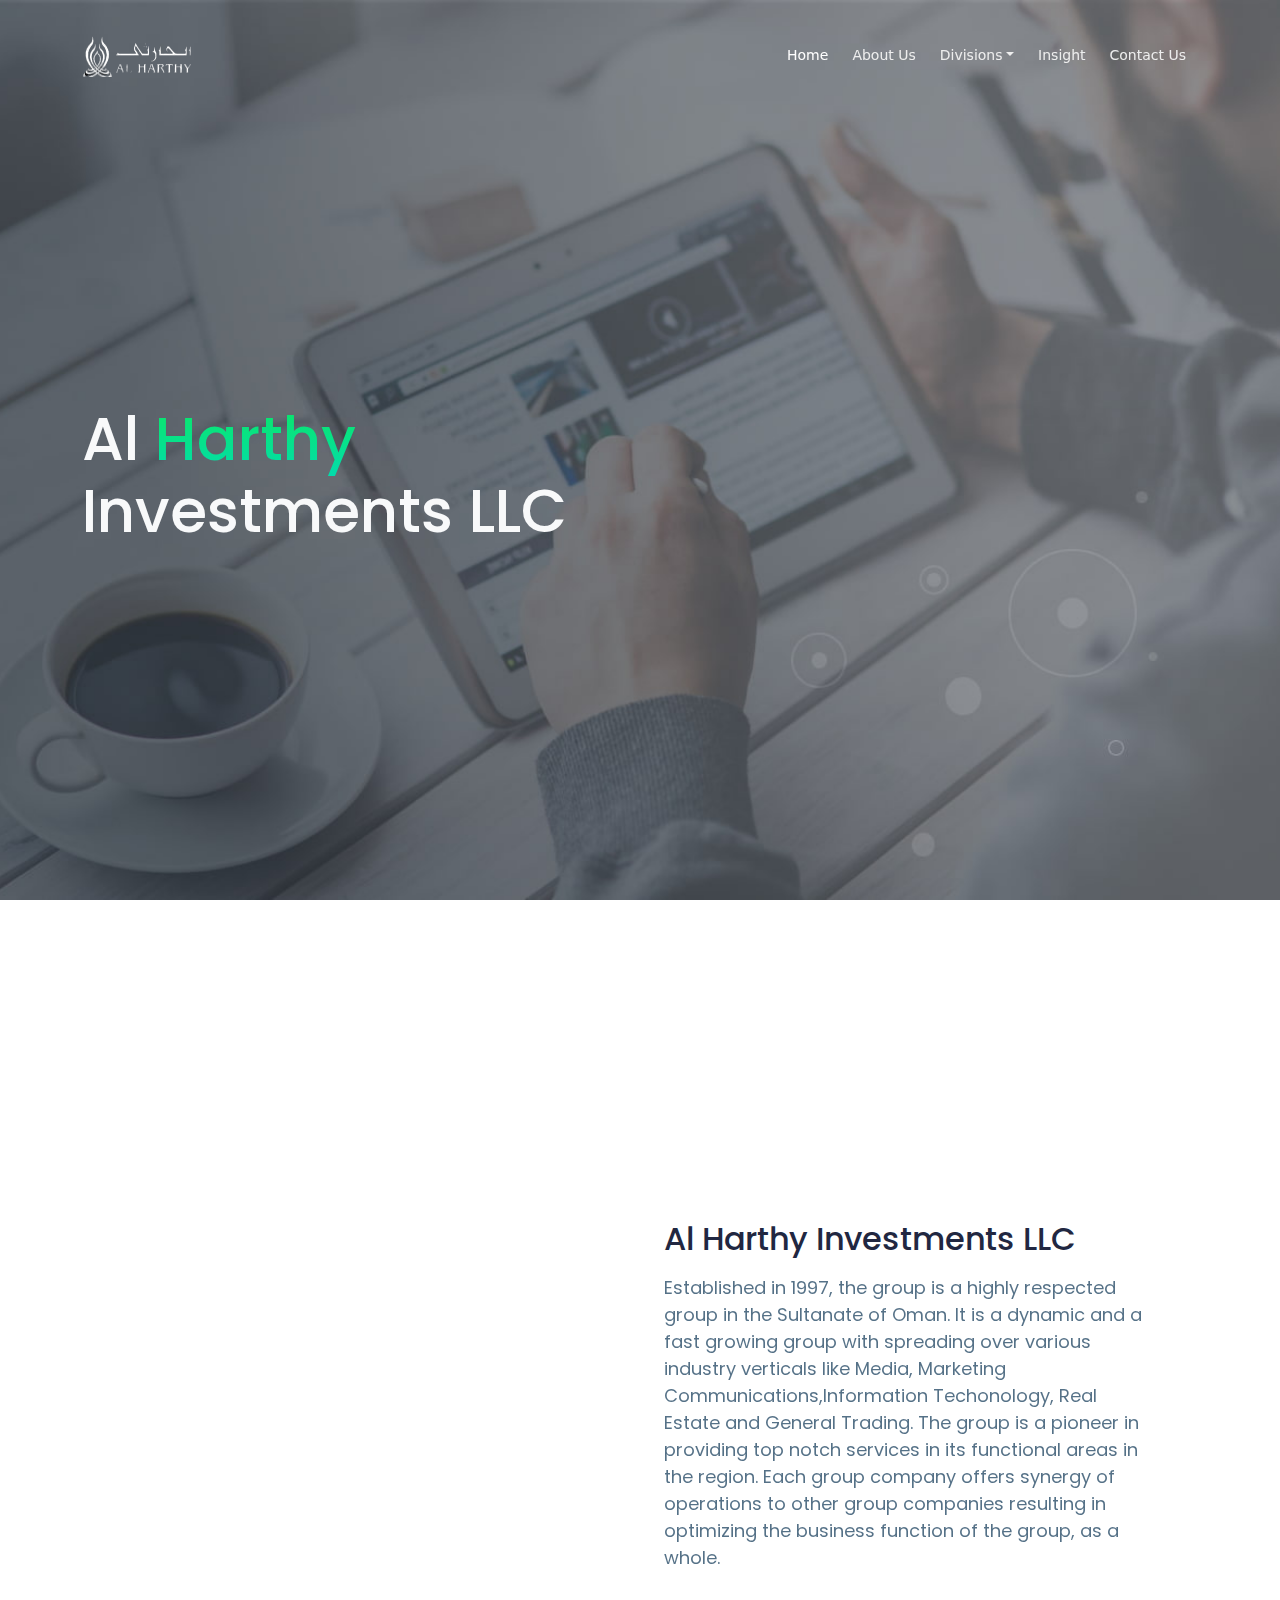
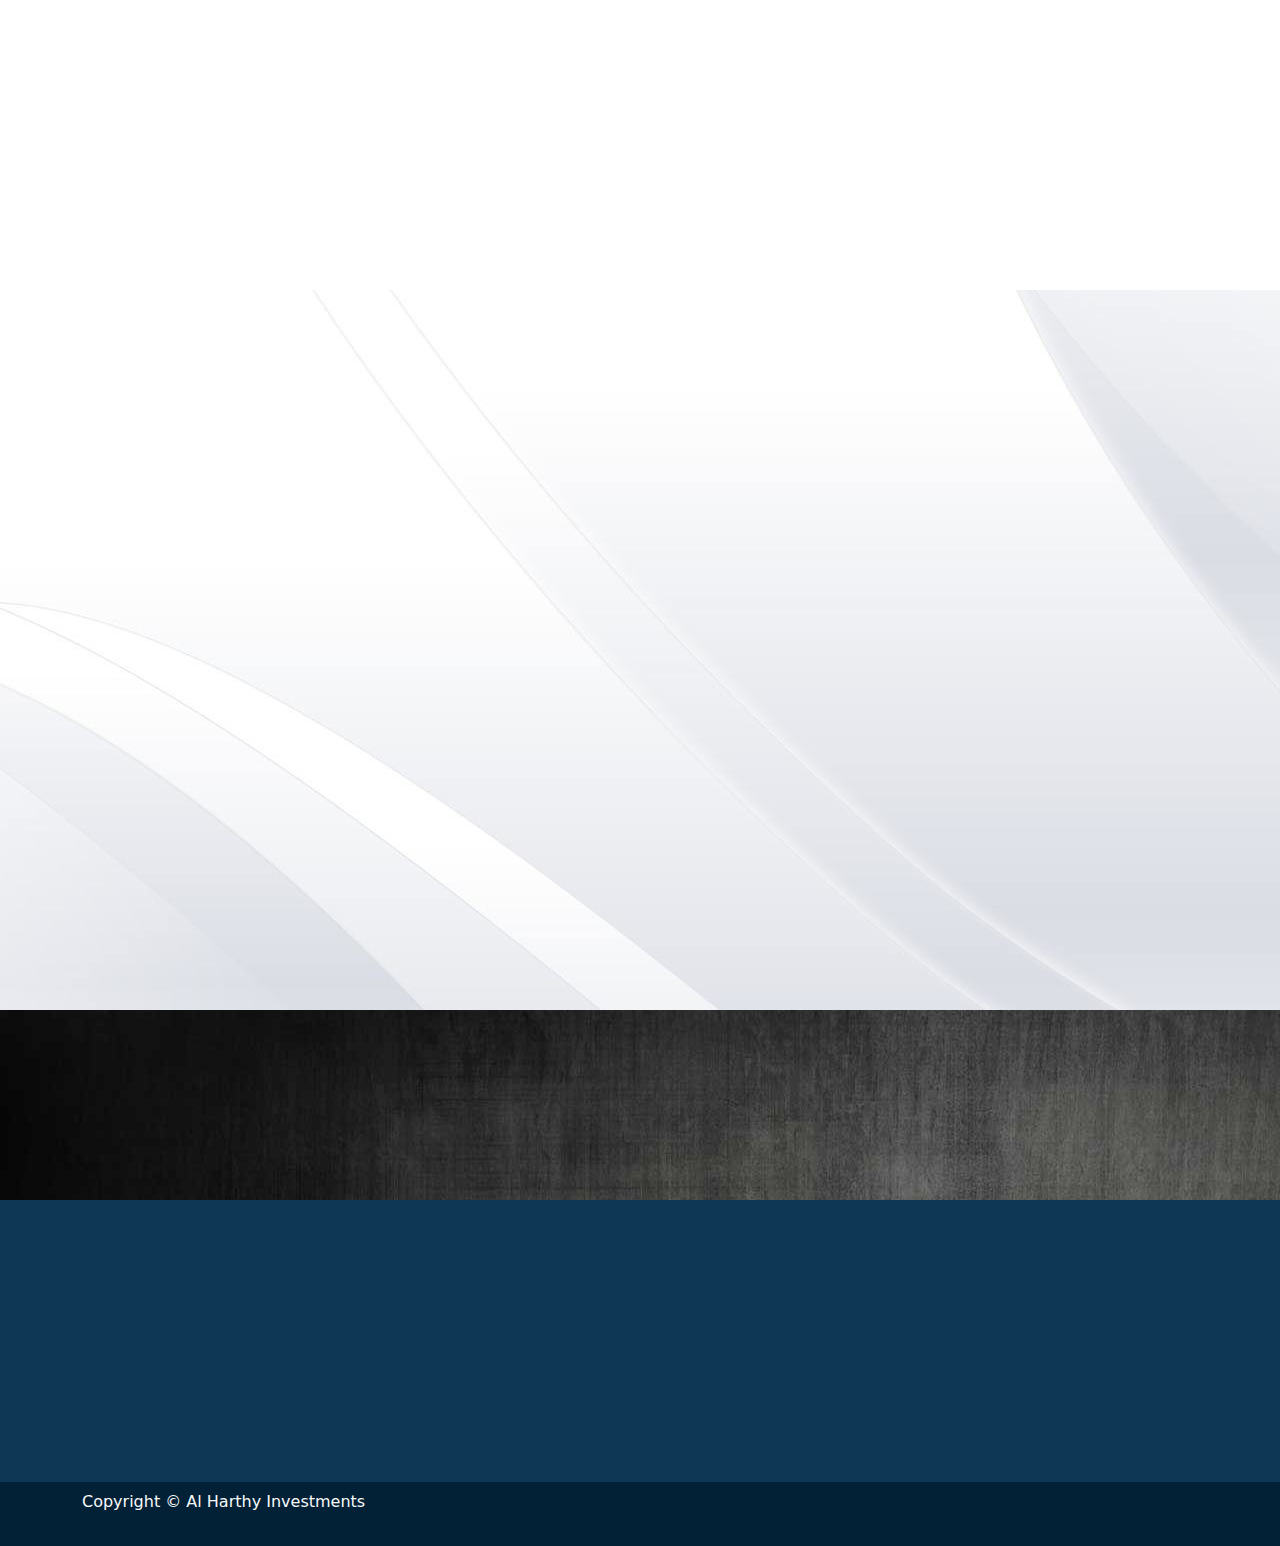
<file: index.html>
<!DOCTYPE html>
<html lang="en">
<head>
    <meta charset="UTF-8">
    <meta name="viewport" content="width=device-width, initial-scale=1, shrink-to-fit=no">

    <!-- SEO Meta Tags -->
    <meta name="description" content="Your description">
    <meta name="author" content="Your name">

    <!-- OG Meta Tags to improve the way the post looks when you share the page on Facebook, Twitter, LinkedIn -->
	<meta property="og:site_name" content="" /> <!-- website name -->
	<meta property="og:site" content="" /> <!-- website link -->
	<meta property="og:title" content=""/> <!-- title shown in the actual shared post -->
	<meta property="og:description" content="" /> <!-- description shown in the actual shared post -->
	<meta property="og:image" content="" /> <!-- image link, make sure it's jpg -->
	<meta property="og:url" content="" /> <!-- where do you want your post to link to -->
	<meta name="twitter:card" content="summary_large_image"> <!-- to have large image post format in Twitter -->

    <!-- Webpage Title -->
    <title>Al-Harthy Investments</title>

    <!-- Styles -->
    <link href="https://fonts.googleapis.com/css2?family=Poppins:wght@400;500;700&display=swap" rel="stylesheet">
    <link href="./css/bootstrap.min.css" rel="stylesheet">
    <link href="./css/fontawesome-all.min.css" rel="stylesheet">
    <link href="./css/aos.min.css" rel="stylesheet">
    <link href="./css/swiper.css" rel="stylesheet">
    <link href="./css/main.css" rel="stylesheet">

    <!-- Favicon -->
    <link rel="icon" href="./assets/images/favicon.png">
</head>
<body>
    
    <!-- Navigation -->
    <nav id="navbar" class="navbar navbar-expand-lg fixed-top navbar-dark" aria-label="Main navigation">
        <div class="container">

            <!-- Image Logo -->
            <!-- <a class="navbar-brand logo-image" href="index.html"><img src="images/logo.svg" alt="alternative"></a> -->

            <!-- Text Logo - Use this if you don't have a graphic logo -->
            <a class="navbar-brand logo-text" href="index.html"><img src="images/logo.png" width="110" height="45"></a>

            <button class="navbar-toggler p-0 border-0" type="button" id="navbarSideCollapse" aria-label="Toggle navigation">
                <span class="navbar-toggler-icon"></span>
            </button>

            <div class="navbar-collapse offcanvas-collapse" id="navbarsExampleDefault" >
                <ul class="navbar-nav ms-auto navbar-nav-scroll">
                    <li class="nav-item">
                        <a class="nav-link active" aria-current="page" href="index.html">Home</a>
                    </li>
                    <li class="nav-item">
                        <a class="nav-link" href="#about">About Us</a>
                    </li>
                     <li class="nav-item dropdown">
                        <a class="nav-link dropdown-toggle" id="dropdown01" data-bs-toggle="dropdown"
                         aria-expanded="false" href="#">Divisions</a>
                        
                        <ul class="dropdown-menu" aria-labelledby="dropdown01">
                            <li><a class="dropdown-item" href="https://www.mudun.om/">Real Estate Development</a></li>
                            <li><a class="dropdown-item" href="https://homes.mudun.om/">Real Estate Leasing</a></li>
                           <li><a class="dropdown-item" href="muduIt.html">Information Techonology</a></li>
                           <li><a class="dropdown-item" href="trading.html">Trading Services</a></li>
                          <!-- <li><div class="dropdown-divider"></div></li> -->
                            
                            <!-- <li><div class="dropdown-divider"></div></li>
                            <li><a class="dropdown-item" href="privacy.html">Privacy Policy</a></li> -->
                        </ul>
                    </li>
                    <li class="nav-item">
                        <a class="nav-link" href="#plans">Insight</a>
                    </li>
                   
                    <li class="nav-item">
                        <a class="nav-link" href="#contact">Contact Us</a>
                    </li>
                </ul>
                <!-- <span class="nav-item social-icons">
                    <span class="fa-stack">
                        <a href="#your-link">
                            <i class="fas fa-circle fa-stack-2x"></i>
                            <i class="fab fa-facebook-f fa-stack-1x"></i>
                        </a>
                    </span>
                    <span class="fa-stack">
                        <a href="#your-link">
                            <i class="fas fa-circle fa-stack-2x"></i>
                            <i class="fab fa-twitter fa-stack-1x"></i>
                        </a>
                    </span>
                </span> -->
            </div> <!-- end of navbar-collapse -->
        </div> <!-- end of container -->
    </nav> <!-- end of navbar -->
    <!-- end of navigation -->


    <!-- Home -->
    <section class="home py-5 d-flex align-items-center" id="header">
        <div class="container text-light py-5"  data-aos="fade-right"> 
            <h1 class="headline">Al  <span class="home_text">Harthy</span><br>Investments LLC</h1>
            <p class="para para-light py-3"></p>
            <div class="d-flex align-items-center">
                <!-- <p class="p-2"><i class="fas fa-laptop-house fa-lg"></i></p> -->
                <p></p>  
            </div>
            <!-- <div class="d-flex align-items-center">
                <p class="p-2"><i class="fas fa-wifi fa-lg"></i></p>
                <p></p>  
            </div> -->
            <!-- <div class="my-3">
                <a class="btn" href="#plans"></a>
            </div> -->
        </div> <!-- end of container -->
    </section> <!-- end of home -->


        <!-- About Us -->
        <section class="work d-flex align-items-center py-5" id="about" >
            <div class="container-fluid text-light">
                <div class="row">
                    <div class="col-lg-6 d-flex align-items-center" data-aos="fade-right">
                        <img class="img-fluid" src="images/banner-2.jpg" alt="work">        
                    </div>
                    <div class="col-lg-5 d-flex align-items-center px-4 py-3" data-aos="">
                        <div class="row">
                            <div class="text-center text-lg-start py-4 pt-lg-0">
                                <!-- <h3> About </h3> -->
                                <h2 class="py-2">Al Harthy Investments LLC</h2>
                                <p class="para-light">Established in 1997, the group is a highly respected group in the Sultanate of Oman. It is a dynamic and a fast growing group with spreading over various industry verticals like Media, Marketing Communications,Information Techonology, Real Estate and General Trading.
                                                        The group is a pioneer in providing top notch services in its functional areas in the region. Each group company offers synergy of operations to other group companies resulting in optimizing the business function of the group, as a whole.</p>
                            </div>
                            <div class="container" data-aos="fade-up">
                                <div class="row g-5">
                                    <div class="col-6 text-start" >
                                        <!-- <i class="fas fa-briefcase fa-2x text-start"></i> -->
                                        <p>Established In</p>
                                        <h2 class="purecounter" data-purecounter-start="0" data-purecounter-end="1997" data-purecounter-duration="3">1</h2>
                                       
                                    </div>
                                    
                                    
                                </div>
                            </div> <!-- end of container -->
                        </div> <!-- end of row -->
                    </div> <!-- end of col-lg-5 -->
                </div> <!-- end of row -->
            </div> <!-- end of container -->
        </section> <!-- end of work -->

   



        
    <!-- Contact -->
    <section class="contact d-flex align-items-center py-5" id="contact">
        <div class="container-fluid text-light">
            <div class="row">
                <div class="col-lg-6 d-flex justify-content-center justify-content-lg-end align-items-center px-lg-5" data-aos="fade-right">
                    <div style="width:90%">
                        <div class="text-center text-lg-start py-4 pt-lg-0">
                            <p>CONTACT</p>
                            <h2 class="py-2">Send your query</h2>
                            <!-- <p class="para-light">Lorem ipsum dolor sit amet consectetur, adipisicing elit. Dignissimos dicta mollitia totam explicabo obcaecati quia laudantium repudiandae.</p> -->
                        </div>
                        <div>
                            <div class="row" >
                                <div class="col-lg-6">
                                    <div class="form-group py-2">
                                        <input type="text" class="form-control form-control-input" id="exampleFormControlInput1" placeholder="Enter name">
                                    </div>                                
                                </div>
                                <div class="col-lg-6">
                                    <div class="form-group py-2">
                                        <input type="email" class="form-control form-control-input" id="exampleFormControlInput2" placeholder="Enter phone number">
                                    </div>                                 
                                </div>
                            </div>
                            <div class="form-group py-1">
                                <input type="email" class="form-control form-control-input" id="exampleFormControlInput3" placeholder="Enter email">
                            </div>  
                            <div class="form-group py-2">
                                <textarea class="form-control form-control-input" id="exampleFormControlTextarea1" rows="6" placeholder="Message"></textarea>
                            </div>                            
                        </div>
                        <div class="my-3">
                            <a class="btn form-control-submit-button" href="#your-link">Submit</a>
                        </div>
                    </div> <!-- end of div -->
                </div> <!-- end of col -->
                <div class="col-lg-6 d-flex align-items-center" data-aos="fade-down">
                    <!-- <img class="img-fluid d-none d-lg-block" src="images/conta.jpg" alt="contact">         -->
                </div> <!-- end of col -->
            </div> <!-- end of row -->
        </div> <!-- end of container -->
    </section> <!-- end of contact -->


         <!-- Location -->
         <section class="location text-light py-5">
            <div class="container" data-aos="zoom-in">
                <div class="row">
                    <div class="col-lg-3 d-flex align-items-center">
                        <div class="p-2"><i class="far fa-map fa-3x"></i></div>
                        <div class="ms-2">
                            <h6>ADDRESS</h6>
                            <p>Madinat Al Sultan Qaboos</p>
                        </div>
                    </div>
                    <div class="col-lg-3 d-flex align-items-center" >
                        <div class="p-2"><i class="fas fa-mobile-alt fa-3x"></i></div>
                        <div class="ms-2">
                            <h6>CALL FOR QUERY</h6>
                            <p>2460 3008</p>
                        </div>
                    </div>
                    <div class="col-lg-3 d-flex align-items-center" >
                        <div class="p-2"><i class="far fa-envelope fa-3x"></i></div>
                        <div class="ms-2">
                            <h6>SEND US MESSAGE</h6>
                            <p>info@alharthy.com</p>
                        </div>
                    </div>
                    <div class="col-lg-3 d-flex align-items-center" >
                        <div class="p-2"><i class="far fa-clock fa-3x"></i></div>
                        <div class="ms-2">
                            <h6>OPENING HOURS</h6>
                            <p>09:00 AM - 18:00 PM</p>
                        </div>
                    </div>
                </div> <!-- end of row -->
            </div> <!-- end of container -->
        </section> <!-- end of location -->

        
    <!-- Footer -->
    <section class="footer text-light">
        <div class="container">
            <div class="row" data-aos="fade-right">
                <div class="col-lg-3 py-4 py-md-5">
                    <div class="d-flex align-items-center">
                        <h4 class="">Al Harthy Investments</h4>
                    </div>
                    <p class="py-3 para-light">“Technology is best when it brings people together.” </p>
                    <div class="d-flex">
                        <div class="me-3">
                            <a href="#your-link">
                                <i class="fab fa-facebook-f fa-2x py-2"></i>
                            </a>
                        </div>
                        <div class="me-3">
                            <a href="#your-link">
                                <i class="fab fa-twitter fa-2x py-2"></i>
                            </a>
                        </div>
                        <div class="me-3">
                            <a href="#your-link">
                                <i class="fab fa-instagram fa-2x py-2"></i>
                            </a>
                        </div>
                    </div>
                </div> <!-- end of col -->

                <div class="col-lg-3 py-4 py-md-5">
                    <div>
                        <h4 class="py-2">Quick Links</h4>
                        <div class="d-flex align-items-center py-2">
                            <i class="fas fa-caret-right"></i>
                            <a href="#about"><p class="ms-3">About</p></a>
                        </div>
                        <div class="d-flex align-items-center py-2">
                            <i class="fas fa-caret-right"></i>
                            <a href="#"><p class="ms-3">Division</p></a>

                            

                        </div>
                        <!-- <div class="d-flex align-items-center py-2">
                            <i class="fas fa-caret-right"></i>
                            <a href="#"><p class="ms-3">Plans</p></a>
                        </div> -->
                        <div class="d-flex align-items-center py-2">
                            <i class="fas fa-caret-right"></i>
                            <a href="#"><p class="ms-3">Contact</p></a>
                        </div>
                    </div>
                </div> <!-- end of col -->

                <div class="col-lg-3 py-4 py-md-5">
                    <div>
                        <h4 class="py-2">Useful Links</h4>
                        <div class="d-flex align-items-center py-2">
                            <i class="fas fa-caret-right"></i>
                            <a href="privacy.html"><p class="ms-3">Privacy Policy</p></a>
                            
                        </div>
                        <div class="d-flex align-items-center py-2">
                            <i class="fas fa-caret-right"></i>
                            <a href=""><p class="ms-3">Terms & Conditions</p></a>
                        </div>
                        <div class="d-flex align-items-center py-2">
                            <i class="fas fa-caret-right"></i>
                            <a href="#"><p class="ms-3">Careers</p></a>
                        </div>
                        <!-- <div class="d-flex align-items-center py-2">
                            <i class="fas fa-caret-right"></i>
                            <a href="#"><p class="ms-3">Our Approch</p></a>
                        </div> -->


                    </div>
                </div> <!-- end of col -->

                <div class="col-lg-3 py-4 py-md-5">
                    <div class="d-flex align-items-center">
                        <h4>Newsletter</h4>
                    </div>
                    <!-- <p class="py-3 para-light">Lorem ipsum dolor sit amet, consectetur adipisicing elit. Laboriosam, ab.</p> -->
                    <div class="d-flex align-items-center">
                        <div class="input-group mb-3">
                            <input type="text" class="form-control p-2" placeholder="Enter Email" aria-label="Recipient's email">
                            <button class="btn-secondary text-light"><i class="fas fa-envelope fa-lg"></i></button>       
                        </div>
                    </div>
                </div> <!-- end of col -->
            </div> <!-- end of row -->
        </div> <!-- end of container -->
    </section> <!-- end of footer -->

    <!-- Bottom -->
    <div class="bottom py-2 text-light" >
        <div class="container d-flex justify-content-between">
            <div>
                <p>Copyright © Al Harthy Investments</p><br>
            </div>
            <!-- <div>
                <i class="fab fa-cc-visa fa-lg p-1"></i>
                <i class="fab fa-cc-mastercard fa-lg p-1"></i>
                <i class="fab fa-cc-paypal fa-lg p-1"></i>
                <i class="fab fa-cc-amazon-pay fa-lg p-1"></i>
            </div> -->
        </div> <!-- end of container -->
    </div> <!-- end of bottom -->

    <button onclick="topFunction()" id="myBtn">
        <img src="images/up-arrow.png" alt="alternative">
    </button>


   
    
    <!-- Scripts -->
    <script src="./js/bootstrap.min.js"></script><!-- Bootstrap framework -->
    <script src="./js/purecounter.min.js"></script> <!-- Purecounter counter for statistics numbers -->
    <script src="./js/swiper.min.js"></script><!-- Swiper for image and text sliders -->
    <script src="./js/aos.js"></script><!-- AOS on Animation Scroll -->
    <script src="./js/script.js"></script>  <!-- Custom scripts -->
</body>
</html>
</file>
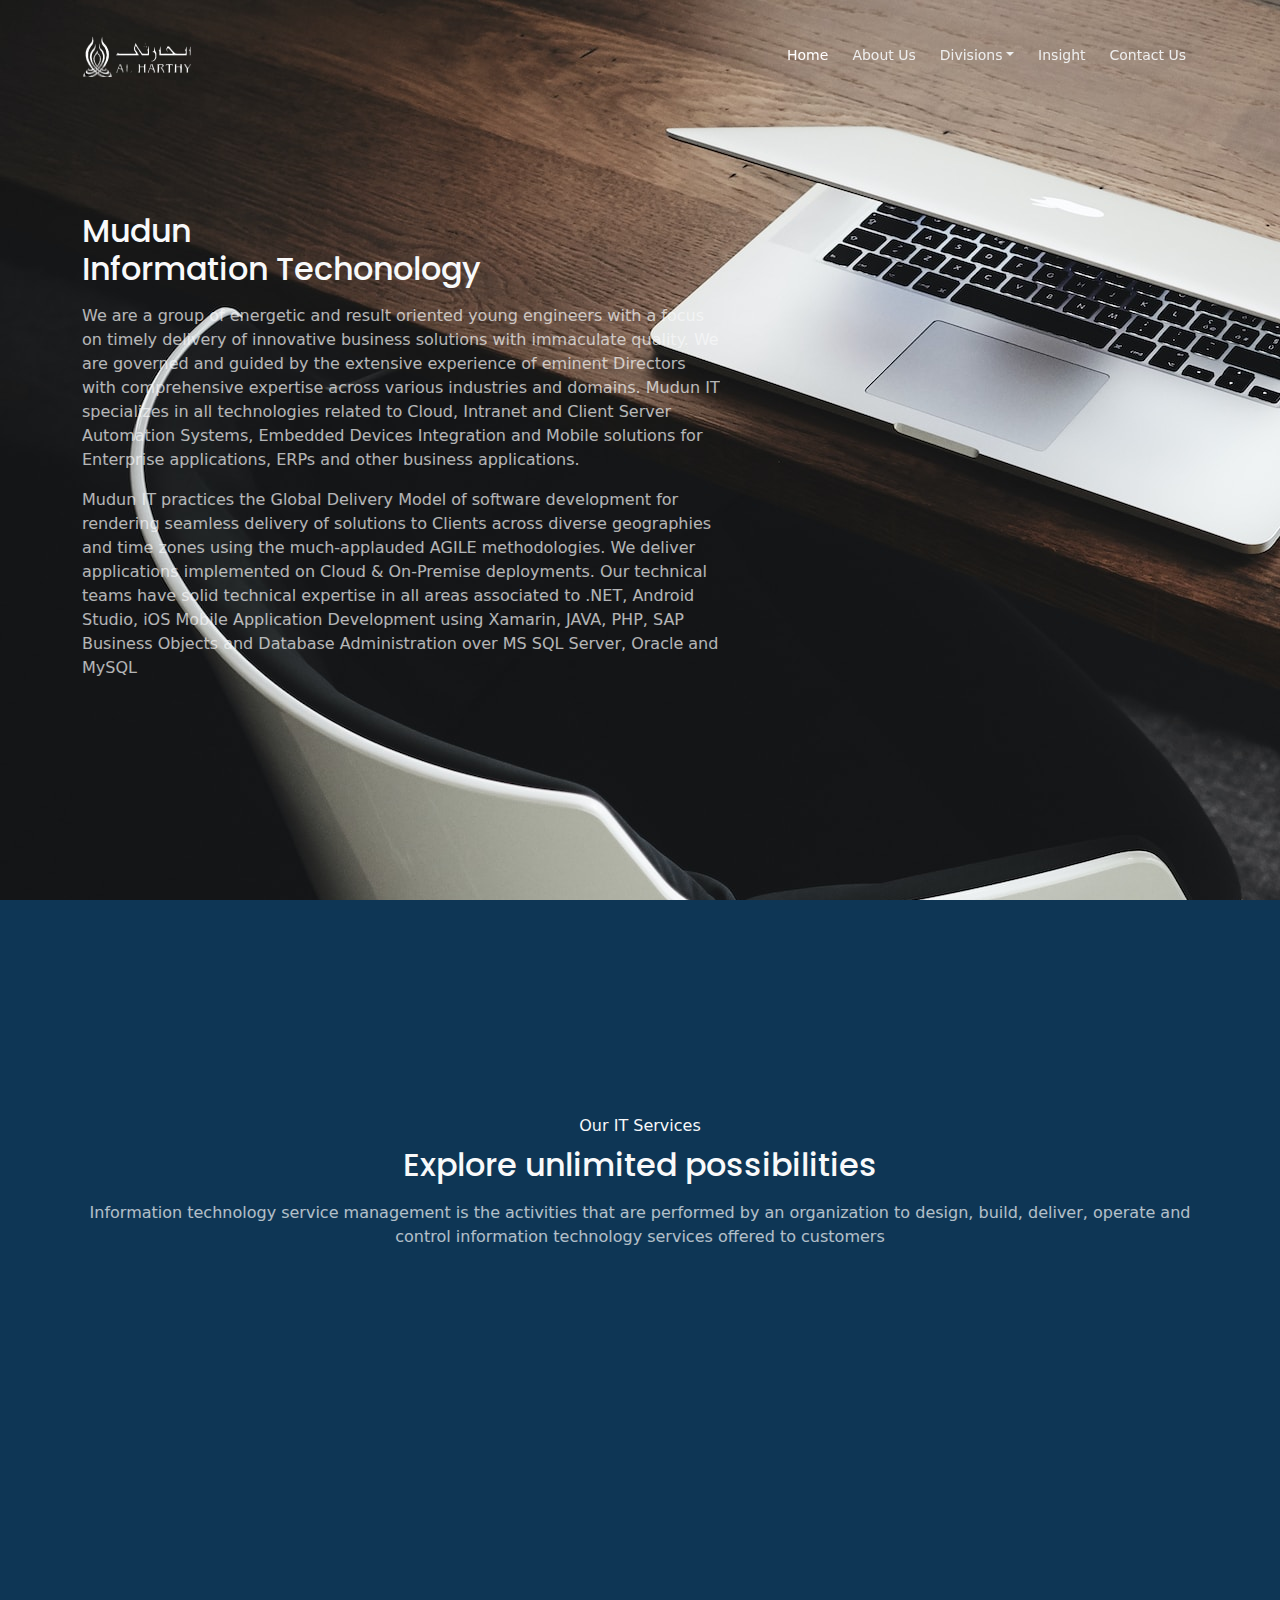
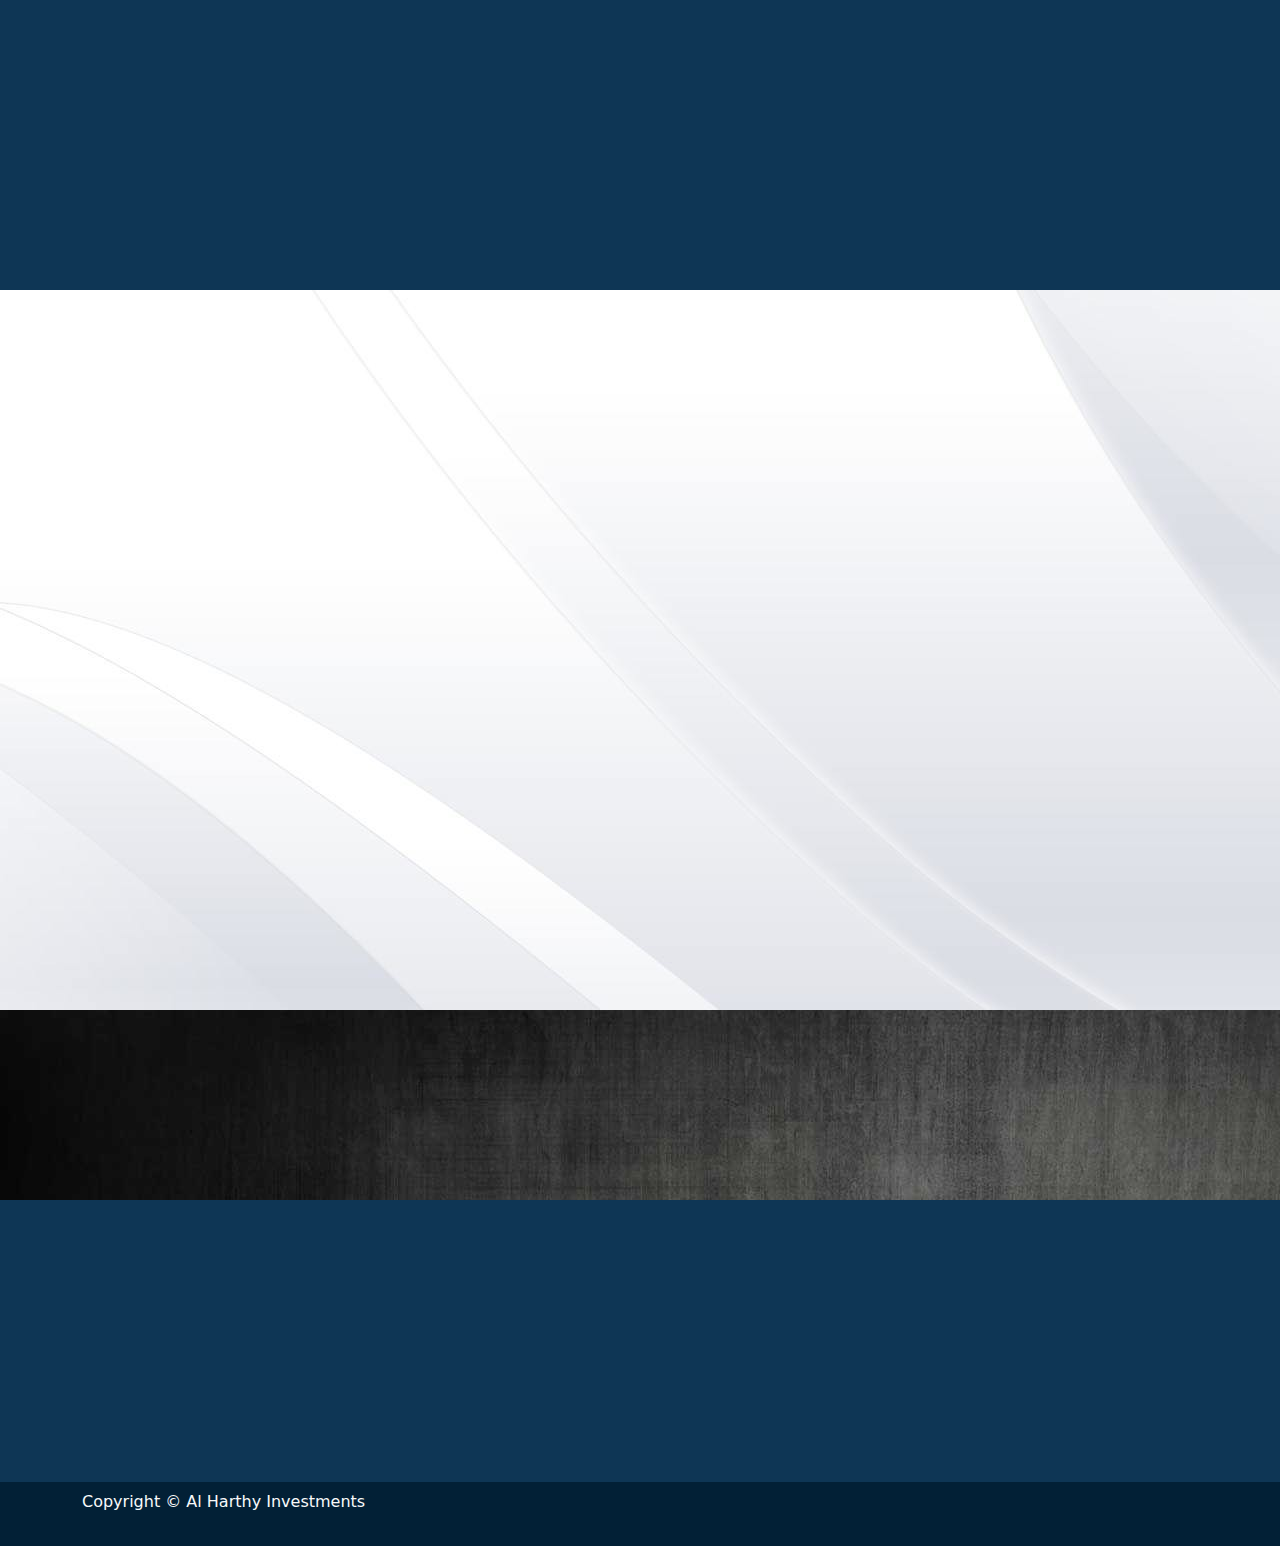
<file: muduIt.html>
<!DOCTYPE html>
<html lang="en">
<head>
    <meta charset="UTF-8">
    <meta name="viewport" content="width=device-width, initial-scale=1, shrink-to-fit=no">

    <!-- SEO Meta Tags -->
    <meta name="description" content="Your description">
    <meta name="author" content="Your name">

    <!-- OG Meta Tags to improve the way the post looks when you share the page on Facebook, Twitter, LinkedIn -->
	<meta property="og:site_name" content="" /> <!-- website name -->
	<meta property="og:site" content="" /> <!-- website link -->
	<meta property="og:title" content=""/> <!-- title shown in the actual shared post -->
	<meta property="og:description" content="" /> <!-- description shown in the actual shared post -->
	<meta property="og:image" content="" /> <!-- image link, make sure it's jpg -->
	<meta property="og:url" content="" /> <!-- where do you want your post to link to -->
	<meta name="twitter:card" content="summary_large_image"> <!-- to have large image post format in Twitter -->

    <!-- Webpage Title -->
    <title>Al-Harthy Investments</title>

    <!-- Styles -->
    <link href="https://fonts.googleapis.com/css2?family=Poppins:wght@400;500;700&display=swap" rel="stylesheet">
    <link href="./css/bootstrap.min.css" rel="stylesheet">
    <link href="./css/fontawesome-all.min.css" rel="stylesheet">
    <link href="./css/aos.min.css" rel="stylesheet">
    <link href="./css/swiper.css" rel="stylesheet">
    <link href="./css/main.css" rel="stylesheet">

    <!-- Favicon -->
    <link rel="icon" href="./assets/images/favicon.png">
</head>
<body>
    
    <!-- Navigation -->
    <nav id="navbar" class="navbar navbar-expand-lg fixed-top navbar-dark" aria-label="Main navigation">
        <div class="container">

            <!-- Image Logo -->
            <!-- <a class="navbar-brand logo-image" href="index.html"><img src="images/logo.svg" alt="alternative"></a> -->

            <!-- Text Logo - Use this if you don't have a graphic logo -->
            <a class="navbar-brand logo-text" href="index.html"><img src="images/logo.png" width="110" height="45"></a>

            <button class="navbar-toggler p-0 border-0" type="button" id="navbarSideCollapse" aria-label="Toggle navigation">
                <span class="navbar-toggler-icon"></span>
            </button>

            <div class="navbar-collapse offcanvas-collapse" id="navbarsExampleDefault" >
                <ul class="navbar-nav ms-auto navbar-nav-scroll">
                    <li class="nav-item">
                        <a class="nav-link active" aria-current="page" href="index.html">Home</a>
                    </li>
                    <li class="nav-item">
                        <a class="nav-link" href="index.html#about">About Us</a>
                    </li>
                     <li class="nav-item dropdown">
                        <a class="nav-link dropdown-toggle" id="dropdown01" data-bs-toggle="dropdown"
                         aria-expanded="false" href="#">Divisions</a>
                        
                        <ul class="dropdown-menu" aria-labelledby="dropdown01">
                            <li><a class="dropdown-item" href="https://www.mudun.om/">Real Estate Development</a></li>
                            <li><a class="dropdown-item" href="https://homes.mudun.om/">Real Estate Leasing</a></li>
                           <li><a class="dropdown-item" href="">Information Techonology</a></li>
                           <li><a class="dropdown-item" href="trading.html">Trading Services</a></li>
                          <!-- <li><div class="dropdown-divider"></div></li> -->
                            
                            <!-- <li><div class="dropdown-divider"></div></li>
                            <li><a class="dropdown-item" href="privacy.html">Privacy Policy</a></li> -->
                        </ul>
                    </li>
                    <li class="nav-item">
                        <a class="nav-link" href="#plans">Insight</a>
                    </li>
                   
                    <li class="nav-item">
                        <a class="nav-link" href="#contact">Contact Us</a>
                    </li>
                </ul>
                <!-- <span class="nav-item social-icons">
                    <span class="fa-stack">
                        <a href="#your-link">
                            <i class="fas fa-circle fa-stack-2x"></i>
                            <i class="fab fa-facebook-f fa-stack-1x"></i>
                        </a>
                    </span>
                    <span class="fa-stack">
                        <a href="#your-link">
                            <i class="fas fa-circle fa-stack-2x"></i>
                            <i class="fab fa-twitter fa-stack-1x"></i>
                        </a>
                    </span>
                </span> -->
            </div> <!-- end of navbar-collapse -->
        </div> <!-- end of container -->
    </nav> <!-- end of navbar -->
    <!-- end of navigation -->


    <!-- About -->
    <section class="mudunit d-flex align-items-center text-light py-5" id="about">
        <div class="container" >
            <div class="row d-flex align-items-center">
                <div class="col-lg-7" data-aos="fade-right">
                    <!-- <p>Mudun IT</p> -->
                    <h2>Mudun <br> Information Techonology</h2>


                    
                    <p class="py-2 para-light">We are a group of energetic and result oriented young
                        engineers with a focus on timely delivery of innovative
                        business solutions with immaculate quality. We are
                        governed and guided by the extensive experience of
                        eminent Directors with comprehensive expertise across
                        various industries and domains. Mudun IT specializes in all
                        technologies related to Cloud, Intranet and Client Server
                        Automation Systems, Embedded Devices Integration and
                        Mobile solutions for Enterprise applications, ERPs and
                        other business applications.</p>
                    <p class="py-2 para-light"> Mudun IT practices the Global
                        Delivery Model of software development for rendering
                        seamless delivery of solutions to Clients across diverse
                        geographies and time zones using the much-applauded
                        AGILE methodologies. We deliver applications
                        implemented on Cloud & On-Premise deployments. Our
                        technical teams have solid technical expertise in all areas
                        associated to .NET, Android Studio, iOS Mobile Application
                        Development using Xamarin, JAVA, PHP, SAP Business
                        Objects and Database Administration over MS SQL Server,
                        Oracle and MySQL</p>
                    
                    <!-- <div class="my-3">
                        <a class="btn" href="#your-link">Learn More</a>
                    </div> -->
                </div>
                <!-- <div class="col-lg-5 text-center py-4 py-sm-0" data-aos="fade-down"> 
                    <img class="img-fluid" src="images/IT.jpg" alt="about" >
                </div> -->
            </div> <!-- end of row -->
        </div> <!-- end of container -->
    </section> <!-- end of about -->


     <!-- Plans -->
     <section class="plans d-flex align-items-center py-5" id="service">
        <div class="container text-light" >
            <div class="text-center pb-4">
                <p> Our IT Services</p>
                <h2 class="py-2">Explore unlimited possibilities</h2>
                <p class="para-light">Information technology service management is the activities that are performed by an organization to design, build, deliver, operate and control information technology services offered to customers</p>
            </div>
            <div class="row gy-4" data-aos="zoom-in">
                <div class="col-lg-4">
                    <div class="card bg-transparent px-4">
                        <h4 class="py-2">Software</h4>
                        <p class="py-3">Services we provide in the Enterprise
                            Application space
                            </p>
                        <div class="block d-flex align-items-center">
                            <p class="pe-2"><i class="far fa-check-circle fa-1x"></i></p>
                            <p>Create mobile versions of
                                desktop enterprise
                                applications
                                </p>
                        </div>
                        <div class="block d-flex align-items-center">
                            <p class="pe-2"><i class="far fa-check-circle fa-1x"></i></p>
                            <p>Mobile Application Development Android & IOS</p>
                        </div>
                        <div class="block d-flex align-items-center">
                            <p class="pe-2"><i class="far fa-check-circle fa-1x"></i></p>
                            <p>CRM Application</p>
                        </div>

                        <div class="block d-flex align-items-center">
                            <p class="pe-2"><i class="far fa-check-circle fa-1x"></i></p>
                            <p>E-Commerce Applications
                            </p>
                        </div>

                        <div class="block d-flex align-items-center">
                            <p class="pe-2"><i class="far fa-check-circle fa-1x"></i></p>
                            <p>ERP Systems
                            </p>
                        </div>
                       
                    </div>  
                </div>

                <div class="col-lg-4">
                    <div class="card bg-transparent px-4">
                        <h4 class="py-2">Embedded Systems</h4>
                        <p class="py-3"></p>
                        <div class="block d-flex align-items-center">
                            <p class="pe-2"><i class="far fa-check-circle fa-1x"></i></p>
                            <p>Embedded Systems
                            </p>
                        </div>
                        <div class="block d-flex align-items-center">
                            <p class="pe-2"><i class="far fa-check-circle fa-1x"></i></p>
                            <p>Wireless Sensor Network
                                (WSN)</p>
                        </div>
                        <div class="block d-flex align-items-center">
                            <p class="pe-2"><i class="far fa-check-circle fa-1x"></i></p>
                            <p>Low power equipment</p>
                        </div>
                        <div class="block d-flex align-items-center">
                            <p class="pe-2"><i class="far fa-check-circle fa-1x"></i></p>
                            <p>Adaptive communications
                                systems</p>
                        </div>

                        <div class="block d-flex align-items-center">
                            <p class="pe-2"><i class="far fa-check-circle fa-1x"></i></p>
                            <p>Medical Aid Devices
                            </p>
                        </div>
                        <div class="block d-flex align-items-center">
                            <p class="pe-2"><i class="far fa-check-circle fa-1x"></i></p>
                            <p>Electronic Security and Life
                                Enhancement Devices
                            </p>
                        </div>

                      
                       
                    </div>  
                </div>

                <div class="col-lg-4">
                    <div class="card bg-transparent px-4" >
                        <h4 class="py-2">Online Marketing</h4>
                        <p class="py-3"></p>
                        <div class="block d-flex align-items-center">
                            <p class="pe-2"><i class="far fa-check-circle fa-1x"></i></p>
                            <p>Web Designing</p>
                        </div>
                        <div class="block d-flex align-items-center">
                            <p class="pe-2"><i class="far fa-check-circle fa-1x"></i></p>
                            <p>Web Development</p>
                        </div>
                        <div class="block d-flex align-items-center">
                            <p class="pe-2"><i class="far fa-check-circle fa-1x"></i></p>
                            <p>Search Engine Optimization (SEO)</p>
                        </div>
                        <div class="block d-flex align-items-center">
                            <p class="pe-2"><i class="far fa-check-circle fa-1x"></i></p>
                            <p>Search Engine Marketing (SEM)</p>
                        </div>

                        <div class="block d-flex align-items-center">
                            <p class="pe-2"><i class="far fa-check-circle fa-1x"></i></p>
                            <p>Social Media Marketing</p>
                        </div>
                       
                        <div class="block d-flex align-items-center">
                            <p class="pe-2"><i class="far fa-check-circle fa-1x"></i></p>
                            <p>YouTube Marketing
                            </p>
                        </div>

                        <!-- <div class="block d-flex align-items-center">
                            <p class="pe-2"><i class="far fa-check-circle fa-1x"></i></p>
                            <p></p>
                        </div> -->
                        
                    </div>  
                </div>
            </div> <!-- end of row -->
        </div> <!-- end of container -->
    </section> <!-- end of plans -->




    <!-- Contact -->
    <section class="contact d-flex align-items-center py-5" id="contact">
        <div class="container-fluid text-light">
            <div class="row">
                <div class="col-lg-6 d-flex justify-content-center justify-content-lg-end align-items-center px-lg-5" data-aos="fade-right">
                    <div style="width:90%">
                        <div class="text-center text-lg-start py-4 pt-lg-0">
                            <p>CONTACT</p>
                            <h2 class="py-2">Send your query</h2>
                            <!-- <p class="para-light">Lorem ipsum dolor sit amet consectetur, adipisicing elit. Dignissimos dicta mollitia totam explicabo obcaecati quia laudantium repudiandae.</p> -->
                        </div>
                        <div>
                            <div class="row" >
                                <div class="col-lg-6">
                                    <div class="form-group py-2">
                                        <input type="text" class="form-control form-control-input" id="exampleFormControlInput1" placeholder="Enter name">
                                    </div>                                
                                </div>
                                <div class="col-lg-6">
                                    <div class="form-group py-2">
                                        <input type="email" class="form-control form-control-input" id="exampleFormControlInput2" placeholder="Enter phone number">
                                    </div>                                 
                                </div>
                            </div>
                            <div class="form-group py-1">
                                <input type="email" class="form-control form-control-input" id="exampleFormControlInput3" placeholder="Enter email">
                            </div>  
                            <div class="form-group py-2">
                                <textarea class="form-control form-control-input" id="exampleFormControlTextarea1" rows="6" placeholder="Message"></textarea>
                            </div>                            
                        </div>
                        <div class="my-3">
                            <a class="btn form-control-submit-button" href="#your-link">Submit</a>
                        </div>
                    </div> <!-- end of div -->
                </div> <!-- end of col -->
                <div class="col-lg-6 d-flex align-items-center" data-aos="fade-down">
                    <!-- <img class="img-fluid d-none d-lg-block" src="images/conta.jpg" alt="contact">         -->
                </div> <!-- end of col -->
            </div> <!-- end of row -->
        </div> <!-- end of container -->
    </section> <!-- end of contact -->

         <!-- Location -->
         <section class="location text-light py-5">
            <div class="container" data-aos="zoom-in">
                <div class="row">
                    <div class="col-lg-3 d-flex align-items-center">
                        <div class="p-2"><i class="far fa-map fa-3x"></i></div>
                        <div class="ms-2">
                            <h6>ADDRESS</h6>
                            <p>Madinat Al Sultan Qaboos</p>
                        </div>
                    </div>
                    <div class="col-lg-3 d-flex align-items-center" >
                        <div class="p-2"><i class="fas fa-mobile-alt fa-3x"></i></div>
                        <div class="ms-2">
                            <h6>CALL FOR QUERY</h6>
                            <p>2460 3008</p>
                        </div>
                    </div>
                    <div class="col-lg-3 d-flex align-items-center" >
                        <div class="p-2"><i class="far fa-envelope fa-3x"></i></div>
                        <div class="ms-2">
                            <h6>SEND US MESSAGE</h6>
                            <p>info@alharthy.com</p>
                        </div>
                    </div>
                    <div class="col-lg-3 d-flex align-items-center" >
                        <div class="p-2"><i class="far fa-clock fa-3x"></i></div>
                        <div class="ms-2">
                            <h6>OPENING HOURS</h6>
                            <p>09:00 AM - 18:00 PM</p>
                        </div>
                    </div>
                </div> <!-- end of row -->
            </div> <!-- end of container -->
        </section> <!-- end of location -->

         <!-- Footer -->
    <section class="footer text-light">
        <div class="container">
            <div class="row" data-aos="fade-right">
                <div class="col-lg-3 py-4 py-md-5">
                    <div class="d-flex align-items-center">
                        <h4 class="">Al Harthy Investments</h4>
                    </div>
                    <p class="py-3 para-light">“Technology is best when it brings people together” </p>
                    <div class="d-flex">
                        <div class="me-3">
                            <a href="#your-link">
                                <i class="fab fa-facebook-f fa-2x py-2"></i>
                            </a>
                        </div>
                        <div class="me-3">
                            <a href="#your-link">
                                <i class="fab fa-twitter fa-2x py-2"></i>
                            </a>
                        </div>
                        <div class="me-3">
                            <a href="#your-link">
                                <i class="fab fa-instagram fa-2x py-2"></i>
                            </a>
                        </div>
                    </div>
                </div> <!-- end of col -->

                <div class="col-lg-3 py-4 py-md-5">
                    <div>
                        <h4 class="py-2">Quick Links</h4>
                        <div class="d-flex align-items-center py-2">
                            <i class="fas fa-caret-right"></i>
                            <a href="index.html"><p class="ms-3">Home</p></a>
                        </div>
                        <div class="d-flex align-items-center py-2">
                            <i class="fas fa-caret-right"></i>
                            <a href="index.html#about"><p class="ms-3">About Us</p></a>
                        </div>
                        <!-- <div class="d-flex align-items-center py-2">
                            <i class="fas fa-caret-right"></i>
                            <a href="#"><p class="ms-3">Plans</p></a>
                        </div> -->
                        <div class="d-flex align-items-center py-2">
                            <i class="fas fa-caret-right"></i>
                            <a href="#contact"><p class="ms-3">Contact</p></a>
                        </div>
                    </div>
                </div> <!-- end of col -->

                <div class="col-lg-3 py-4 py-md-5">
                    <div>
                        <h4 class="py-2">Useful Links</h4>
                        <div class="d-flex align-items-center py-2">
                            <i class="fas fa-caret-right"></i>
                            <a href="privacy.html"><p class="ms-3">Privacy Policy</p></a>
                            
                        </div>
                        <div class="d-flex align-items-center py-2">
                            <i class="fas fa-caret-right"></i>
                            <a href=""><p class="ms-3">Terms & Conditions</p></a>
                        </div>
                        <div class="d-flex align-items-center py-2">
                            <i class="fas fa-caret-right"></i>
                            <a href=""><p class="ms-3">Careers</p></a>
                        </div>
                      

                      
                    </div>
                </div> <!-- end of col -->

                <div class="col-lg-3 py-4 py-md-5">
                    <div class="d-flex align-items-center">
                        <h4>Newsletter</h4>
                    </div>
                    <!-- <p class="py-3 para-light">Lorem ipsum dolor sit amet, consectetur adipisicing elit. Laboriosam, ab.</p> -->
                    <div class="d-flex align-items-center">
                        <div class="input-group mb-3">
                            <input type="text" class="form-control p-2" placeholder="Enter Email" aria-label="Recipient's email">
                            <button class="btn-secondary text-light"><i class="fas fa-envelope fa-lg"></i></button>       
                        </div>
                    </div>
                </div> <!-- end of col -->
            </div> <!-- end of row -->
        </div> <!-- end of container -->
    </section> <!-- end of footer -->

    <!-- Bottom -->
    <div class="bottom py-2 text-light" >
        <div class="container d-flex justify-content-between">
            <div>
                <p>Copyright © Al Harthy Investments</p><br>
                <!-- <p>Distributed by: <a href="https://themewagon.com/">Themewagon</a></p> -->
            </div>
            <!-- <div>
                <i class="fab fa-cc-visa fa-lg p-1"></i>
                <i class="fab fa-cc-mastercard fa-lg p-1"></i>
                <i class="fab fa-cc-paypal fa-lg p-1"></i>
                <i class="fab fa-cc-amazon-pay fa-lg p-1"></i>
            </div> -->
        </div> <!-- end of container -->
    </div> <!-- end of bottom -->

    <button onclick="topFunction()" id="myBtn">
        <img src="images/up-arrow.png" alt="alternative">
    </button>




   
    
    <!-- Scripts -->
    <script src="./js/bootstrap.min.js"></script><!-- Bootstrap framework -->
    <script src="./js/purecounter.min.js"></script> <!-- Purecounter counter for statistics numbers -->
    <script src="./js/swiper.min.js"></script><!-- Swiper for image and text sliders -->
    <script src="./js/aos.js"></script><!-- AOS on Animation Scroll -->
    <script src="./js/script.js"></script>  <!-- Custom scripts -->
</body>
</html>
</file>
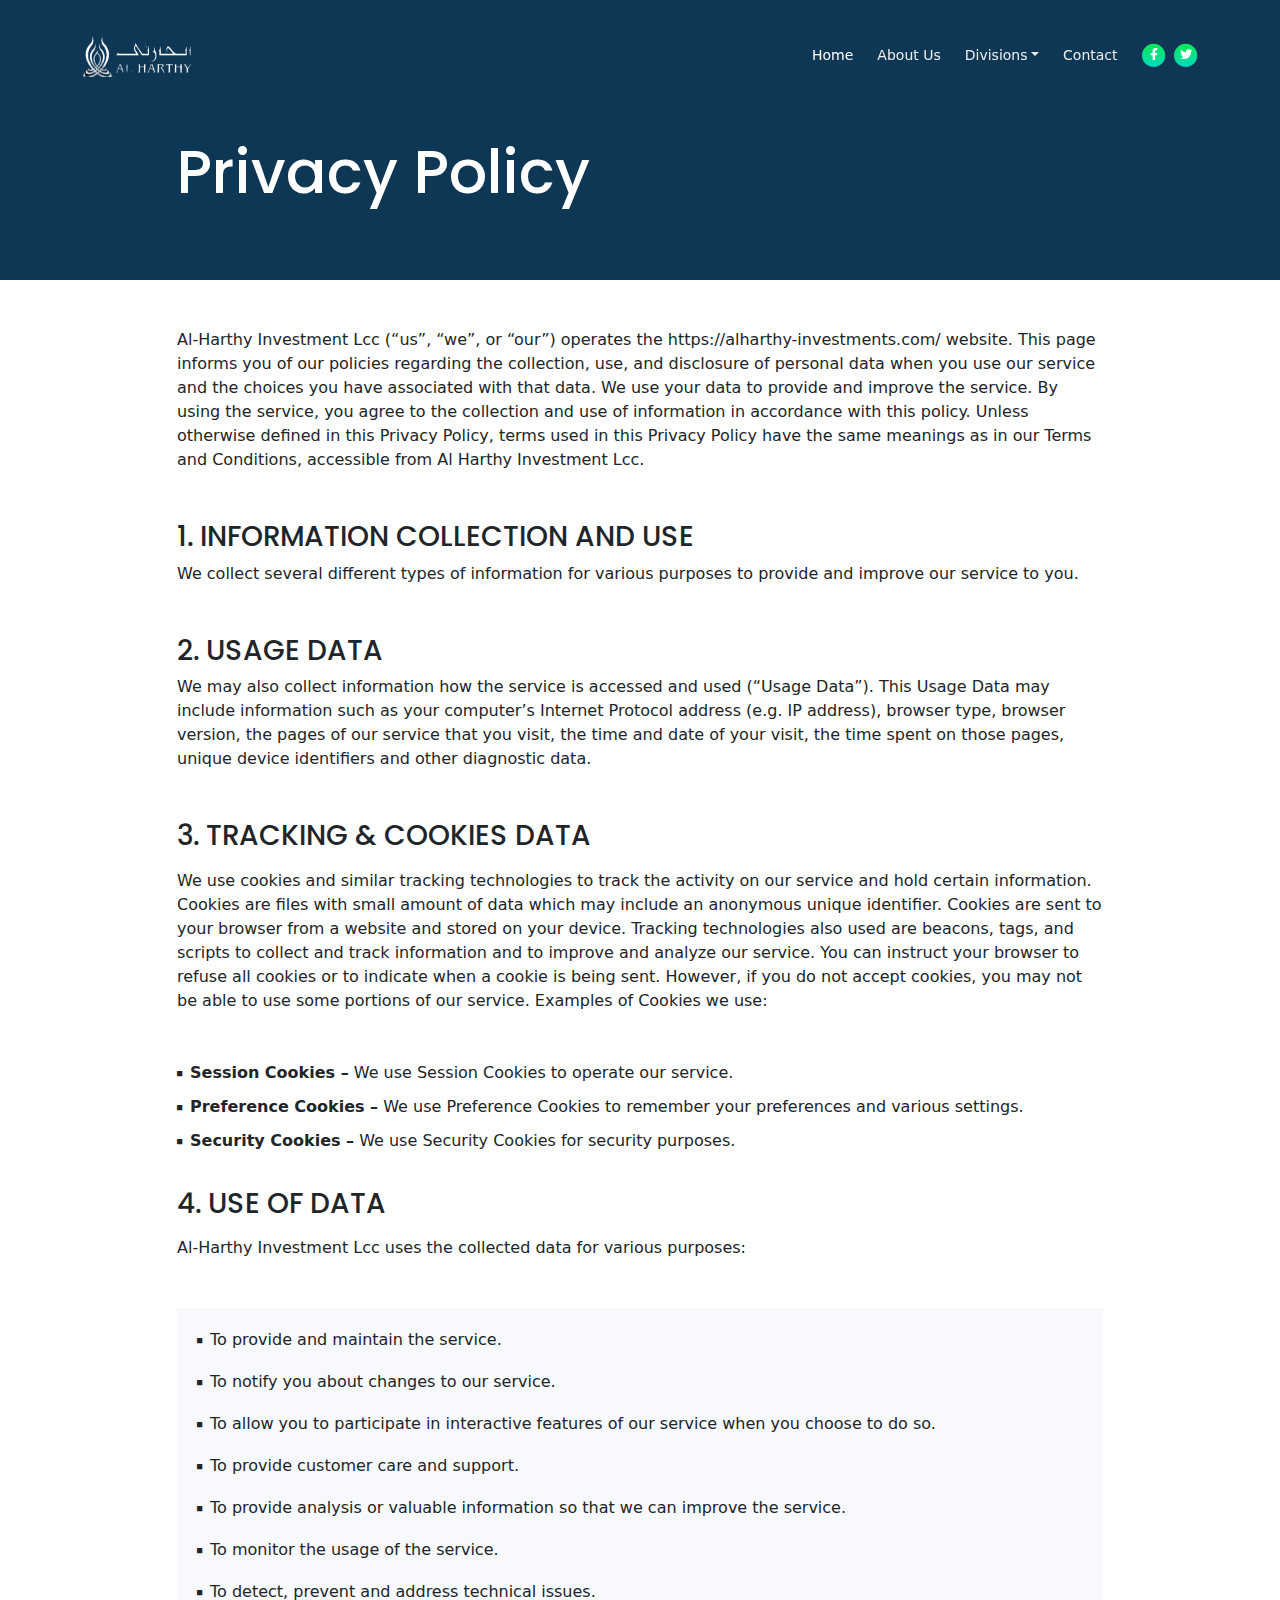
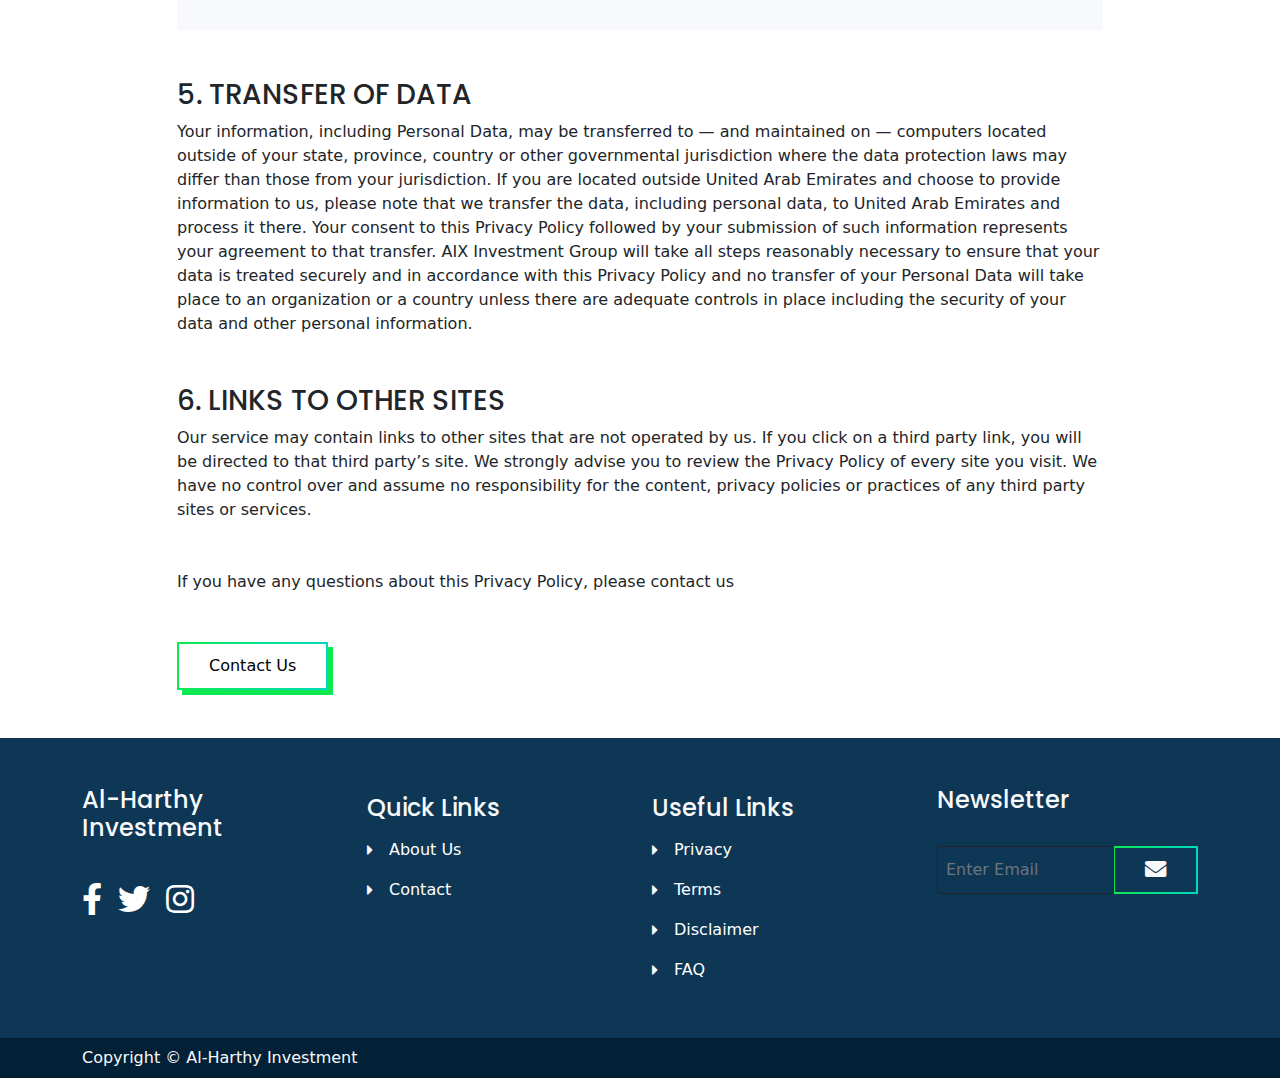
<file: privacy.html>
<!DOCTYPE html>
<html lang="en">
<head>
    <meta charset="UTF-8">
    <meta name="viewport" content="width=device-width, initial-scale=1, shrink-to-fit=no">

    <!-- SEO Meta Tags -->
    <meta name="description" content="Your description">
    <meta name="author" content="Your name">

    <!-- OG Meta Tags to improve the way the post looks when you share the page on Facebook, Twitter, LinkedIn -->
	<meta property="og:site_name" content="" /> <!-- website name -->
	<meta property="og:site" content="" /> <!-- website link -->
	<meta property="og:title" content=""/> <!-- title shown in the actual shared post -->
	<meta property="og:description" content="" /> <!-- description shown in the actual shared post -->
	<meta property="og:image" content="" /> <!-- image link, make sure it's jpg -->
	<meta property="og:url" content="" /> <!-- where do you want your post to link to -->
	<meta name="twitter:card" content="summary_large_image"> <!-- to have large image post format in Twitter -->

    <!-- Webpage Title -->
    <title>Privacy</title>
    
    <!-- Styles -->
    <link href="https://fonts.googleapis.com/css2?family=Poppins:wght@400;500;700&display=swap" rel="stylesheet">
    <link href="./css/bootstrap.min.css" rel="stylesheet">
    <link href="./css/fontawesome-all.min.css" rel="stylesheet">
    <link href="./css/aos.min.css" rel="stylesheet">
    <link href="./css/swiper.css" rel="stylesheet">
    <link href="./css/main.css" rel="stylesheet">

    <!-- Favicon -->
    <link rel="icon" href="./assets/images/favicon.png">
</head>
<body>
    
    <!-- Navigation -->
    <nav id="navbar" class="navbar navbar-expand-lg fixed-top navbar-dark" aria-label="Main navigation">
        <div class="container">

            <!-- Image Logo -->
            <!-- <a class="navbar-brand logo-image" href="index.html"><img src="images/logo.svg" alt="alternative"></a> -->

            <!-- Text Logo - Use this if you don't have a graphic logo -->
            <a class="navbar-brand logo-text" href="index.html"><img src="images/logo.png" width="110" height="45"></a>

            <button class="navbar-toggler p-0 border-0" type="button" id="navbarSideCollapse" aria-label="Toggle navigation">
                <span class="navbar-toggler-icon"></span>
            </button>

            <div class="navbar-collapse offcanvas-collapse" id="navbarsExampleDefault" >
                <ul class="navbar-nav ms-auto navbar-nav-scroll">
                    <li class="nav-item">
                        <a class="nav-link active" aria-current="page" href="index.html#header">Home</a>
                    </li>
                    <li class="nav-item">
                        <a class="nav-link" href="index.html#about">About Us</a>
                    </li>
                    <!-- <li class="nav-item">
                        <a class="nav-link" href="index.html#services">Divi</a>
                    </li>
                    <li class="nav-item">
                        <a class="nav-link" href="index.html#plans">Plans</a>
                    </li> -->
                    <li class="nav-item dropdown">
                        <a class="nav-link dropdown-toggle" id="dropdown01" data-bs-toggle="dropdown" aria-expanded="false" href="#">Divisions</a>
                        
                        <ul class="dropdown-menu" aria-labelledby="dropdown01">
                            <li><a class="dropdown-item" href="https://www.mudun.om/">Real Estate Development</a></li>
                            <li><div class="dropdown-divider"></div></li>
                            <li><a class="dropdown-item" href="https://homes.mudun.om/">Real Estate Leasing</a></li>
                            <li><div class="dropdown-divider"></div></li>
                            <li><a class="dropdown-item" href="muduIt.html">Information Techonology</a></li>
                        </ul>
                    </li>
                    <li class="nav-item">
                        <a class="nav-link" href="index.html#contact">Contact</a>
                    </li>
                </ul>
                <span class="nav-item social-icons">
                    <span class="fa-stack">
                        <a href="#your-link">
                            <i class="fas fa-circle fa-stack-2x"></i>
                            <i class="fab fa-facebook-f fa-stack-1x"></i>
                        </a>
                    </span>
                    <span class="fa-stack">
                        <a href="#your-link">
                            <i class="fas fa-circle fa-stack-2x"></i>
                            <i class="fab fa-twitter fa-stack-1x"></i>
                        </a>
                    </span>
                </span>
            </div> <!-- end of navbar-collapse -->
        </div> <!-- end of container -->
    </nav> <!-- end of navbar -->
    <!-- end of navigation -->


    <!-- Header -->
    <header class="ex-header">
        <div class="container">
            <div class="row">
                <div class="col-xl-10 offset-xl-1">
                    <h1>Privacy Policy</h1>
                </div> <!-- end of col -->
            </div> <!-- end of row -->
        </div> <!-- end of container -->
    </header> <!-- end of ex-header -->
    <!-- end of header -->


    <!-- Basic -->
    <div class="ex-basic-1 pt-5 pb-5">
        <div class="container">
            <div class="row">
                <div class="col-xl-10 offset-xl-1">
                   
                    <p class="mb-5">Al-Harthy Investment Lcc (“us”, “we”, or “our”) operates the https://alharthy-investments.com/ website.

                        This page informs you of our policies regarding the collection, use, and disclosure of personal data when you use our service and the choices you have associated with that data.
                        
                        We use your data to provide and improve the service. By using the service, you agree to the collection and use of information in accordance with this policy. Unless otherwise defined in this Privacy Policy, terms used in this Privacy Policy have the same meanings as in our Terms and Conditions, accessible from Al Harthy Investment Lcc.</p>
                    <h3>1. INFORMATION COLLECTION AND USE</h3>
                    <p class="mb-5">We collect several different types of information for various purposes to provide and improve our service to you.</p>

                    <h3>2. USAGE DATA</h3>
                    <p class="mb-5">We may also collect information how the service is accessed and used (“Usage Data”). This Usage Data may include information such as your computer’s Internet Protocol address (e.g. IP address), browser type, browser version, the pages of our service that you visit, the time and date of your visit, the time spent on those pages, unique device identifiers and other diagnostic data.</p>

                    <h3 class="mb-3">3. TRACKING & COOKIES DATA</h3>
                    <p>We use cookies and similar tracking technologies to track the activity on our service and hold certain information.

                        Cookies are files with small amount of data which may include an anonymous unique identifier. Cookies are sent to your browser from a website and stored on your device. Tracking technologies also used are beacons, tags, and scripts to collect and track information and to improve and analyze our service.
                        
                        You can instruct your browser to refuse all cookies or to indicate when a cookie is being sent. However, if you do not accept cookies, you may not be able to use some portions of our service. Examples of Cookies we use:</p>
                    <p class="mb-5 mt-4"></p>
                    <ul class="list-unstyled li-space-lg mb-4">
                        <li class="d-flex pb-2">
                            <i class="fas fa-square"></i>
                            <div class="flex-grow-1"><strong>Session Cookies –</strong>  We use Session Cookies to operate our service.</div>
                        </li>
                        <li class="d-flex pb-2">
                            <i class="fas fa-square"></i>
                            <div class="flex-grow-1"><strong>Preference Cookies –</strong>  We use Preference Cookies to remember your preferences and various settings.</div>
                        </li>
                        <li class="d-flex pb-2">
                            <i class="fas fa-square"></i>
                            <div class="flex-grow-1"><strong>Security Cookies –</strong> We use Security Cookies for security purposes.</div>
                        </li>
                    </ul>
                  
                    
                    <h3 class="mb-3">4. USE OF DATA</h3>
                    <p class="mb-5"> Al-Harthy Investment Lcc uses the collected data for various purposes:</p>
                    <div class="text-box mb-5">
                        <ul class="list-unstyled li-space-lg">
                            <li class="d-flex pb-3">
                                <i class="fas fa-square"></i>
                                <div class="flex-grow-1"><strong></strong> To provide and maintain the service.</div>
                            </li>
                            <li class="d-flex pb-3">
                                <i class="fas fa-square"></i>
                                <div class="flex-grow-1"><strong></strong> To notify you about changes to our service.</div>
                            </li>
                            <li class="d-flex pb-3">
                                <i class="fas fa-square"></i>
                                <div class="flex-grow-1"><strong></strong> To allow you to participate in interactive features of our service when you choose to do so.</div>
                            </li>
                            <li class="d-flex pb-3">
                                <i class="fas fa-square"></i>
                                <div class="flex-grow-1"><strong></strong> To provide customer care and support.</div>
                            </li>
                            <li class="d-flex pb-3">
                                <i class="fas fa-square"></i>
                                <div class="flex-grow-1"><strong></strong> To provide analysis or valuable information so that we can improve the service.</div>
                            </li>
                            <li class="d-flex pb-3">
                                <i class="fas fa-square"></i>
                                <div class="flex-grow-1"><strong></strong> To monitor the usage of the service.</div>
                            </li>
                            <li class="d-flex pb-3">
                                <i class="fas fa-square"></i>
                                <div class="flex-grow-1"><strong></strong> To detect, prevent and address technical issues.</div>
                            </li>
                        </ul>
                    </div> <!-- end of text-box -->

                    <h3>5. TRANSFER OF DATA</h3>
                    <p class="mb-5">Your information, including Personal Data, may be transferred to — and maintained on — computers located outside of your state, province, country or other governmental jurisdiction where the data protection laws may differ than those from your jurisdiction.

                        If you are located outside United Arab Emirates and choose to provide information to us, please note that we transfer the data, including personal data, to United Arab Emirates and process it there.
                        
                        Your consent to this Privacy Policy followed by your submission of such information represents your agreement to that transfer.
                        
                        AIX Investment Group will take all steps reasonably necessary to ensure that your data is treated securely and in accordance with this Privacy Policy and no transfer of your Personal Data will take place to an organization or a country unless there are adequate controls in place including the security of your data and other personal information.</p>
                    <h3>6. LINKS TO OTHER SITES</h3>
                    <p class="mb-5">Our service may contain links to other sites that are not operated by us. If you click on a third party link, you will be directed to that third party’s site. We strongly advise you to review the Privacy Policy of every site you visit.

                        We have no control over and assume no responsibility for the content, privacy policies or practices of any third party sites or services.</p>
                   
                    
                    
                    <p class="mb-5">If you have any questions about this Privacy Policy, please contact us</p>
                    
                    <a class="btn btn-tertiary" href="index.html#contact">Contact Us</a>

                </div> <!-- end of col -->
            </div> <!-- end of row -->
        </div> <!-- end of container -->
    </div> <!-- end of ex-basic-1 -->
    <!-- end of basic -->


    <!-- Footer -->
    <section class="footer text-light">
        <div class="container">
            <div class="row">
                <div class="col-lg-3 py-4 py-md-5">
                    <div class="d-flex align-items-center">
                        <h4 class=""> Al-Harthy Investment</h4>
                    </div>
                    <p class="py-3 para-light"></p>
                    <div class="d-flex">
                        <div class="me-3">
                            <a href="#your-link">
                                <i class="fab fa-facebook-f fa-2x py-2"></i>
                            </a>
                        </div>
                        <div class="me-3">
                            <a href="#your-link">
                                <i class="fab fa-twitter fa-2x py-2"></i>
                            </a>
                        </div>
                        <div class="me-3">
                            <a href="#your-link">
                                <i class="fab fa-instagram fa-2x py-2"></i>
                            </a>
                        </div>
                    </div>
                </div> <!-- end of col -->

                <div class="col-lg-3 py-4 py-md-5">
                    <div>
                        <h4 class="py-2">Quick Links</h4>
                        <div class="d-flex align-items-center py-2">
                            <i class="fas fa-caret-right"></i>
                            <a href="index.html#about"><p class="ms-3">About Us</p></a>
                        </div>
                        
                        <div class="d-flex align-items-center py-2">
                            <i class="fas fa-caret-right"></i>
                            <a href="index.html#contact"><p class="ms-3">Contact</p></a>
                        </div>
                    </div>
                </div> <!-- end of col -->

                <div class="col-lg-3 py-4 py-md-5">
                    <div>
                        <h4 class="py-2">Useful Links</h4>
                        <div class="d-flex align-items-center py-2">
                            <i class="fas fa-caret-right"></i>
                            <a href="privacy.html"><p class="ms-3">Privacy</p></a>  
                        </div>
                        <div class="d-flex align-items-center py-2">
                            <i class="fas fa-caret-right"></i>
                            <a href="terms.html"><p class="ms-3">Terms</p></a>
                        </div>
                        <div class="d-flex align-items-center py-2">
                            <i class="fas fa-caret-right"></i>
                            <a href="#your-link"><p class="ms-3">Disclaimer</p></a>
                        </div>
                        <div class="d-flex align-items-center py-2">
                            <i class="fas fa-caret-right"></i>
                            <a href="#your-link"><p class="ms-3">FAQ</p></a>
                        </div>
                    </div>
                </div> <!-- end of col -->

                <div class="col-lg-3 py-4 py-md-5">
                    <div class="d-flex align-items-center">
                        <h4>Newsletter</h4>
                    </div>
                    <p class="py-3 para-light"></p>
                    <div class="d-flex align-items-center">
                        <div class="input-group mb-3">
                            <input type="text" class="form-control p-2" placeholder="Enter Email" aria-label="Recipient's email" aria-describedby="button-addon2">
                            <button class="btn-secondary text-light" id="button-addon2"><i class="fas fa-envelope fa-lg"></i></button>
                        </div>
                    </div>
                </div> <!-- end of col -->
            </div> <!-- end of row -->
        </div> <!-- end of container -->
    </section> <!-- end of footer -->
    
    
    <!-- Bottom -->
    <div class="bottom py-2 text-light" >
        <div class="container d-flex justify-content-between">
            <div>
                <p>Copyright © Al-Harthy Investment</p>
            </div>
            <!-- <div>
                <i class="fab fa-cc-visa fa-lg p-1"></i>
                <i class="fab fa-cc-mastercard fa-lg p-1"></i>
                <i class="fab fa-cc-paypal fa-lg p-1"></i>
                <i class="fab fa-cc-amazon-pay fa-lg p-1"></i>
            </div> -->
        </div> <!-- end of container -->
    </div> <!-- end of bottom -->
    

    <!-- Back To Top Button -->
    <button onclick="topFunction()" id="myBtn">
        <img src="images/up-arrow.png" alt="alternative">
    </button>
    <!-- end of back to top button -->


    <!-- Scripts -->
    <script src="./js/bootstrap.min.js"></script><!-- Bootstrap framework -->
    <script src="./js/purecounter.min.js"></script> <!-- Purecounter counter for statistics numbers -->
    <script src="./js/swiper.min.js"></script><!-- Swiper for image and text sliders -->
    <script src="./js/aos.js"></script><!-- AOS on Animation Scroll -->
    <script src="./js/script.js"></script>  <!-- Custom scripts -->
</body>
</html>
</file>
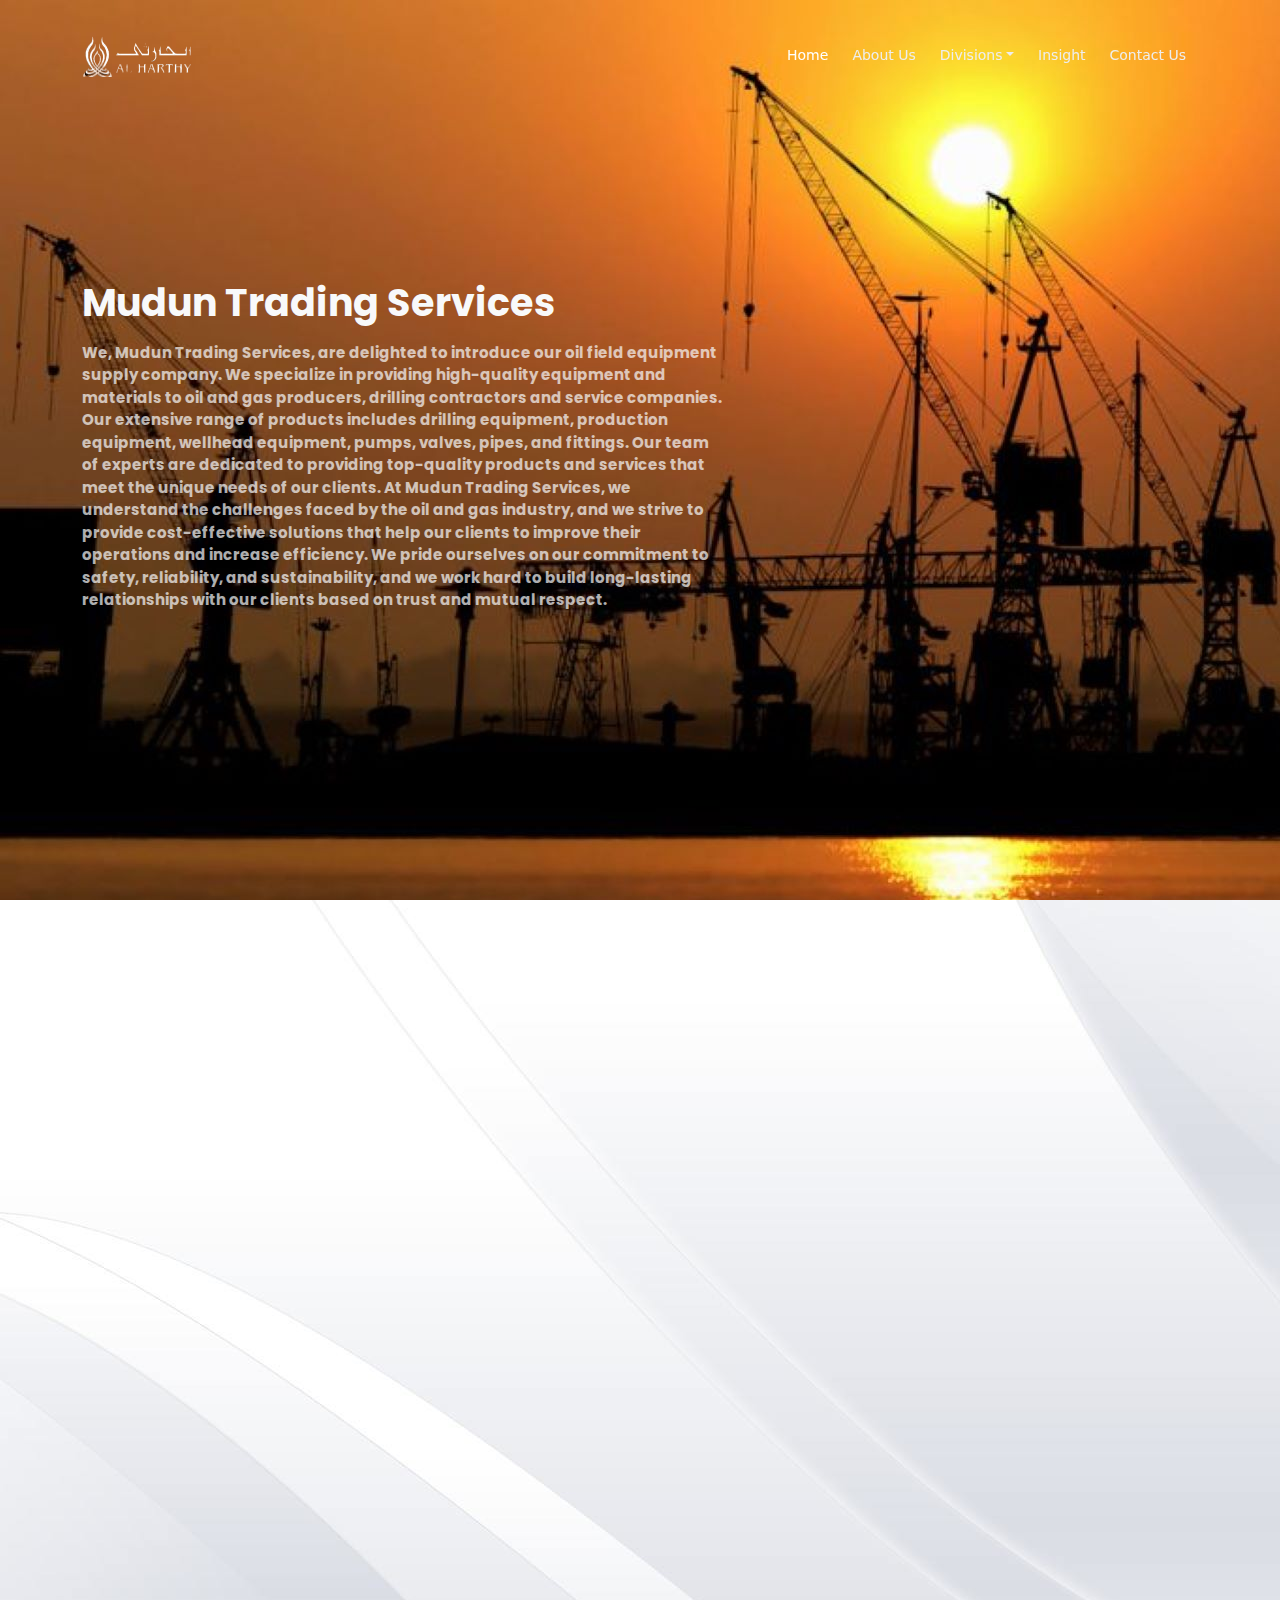
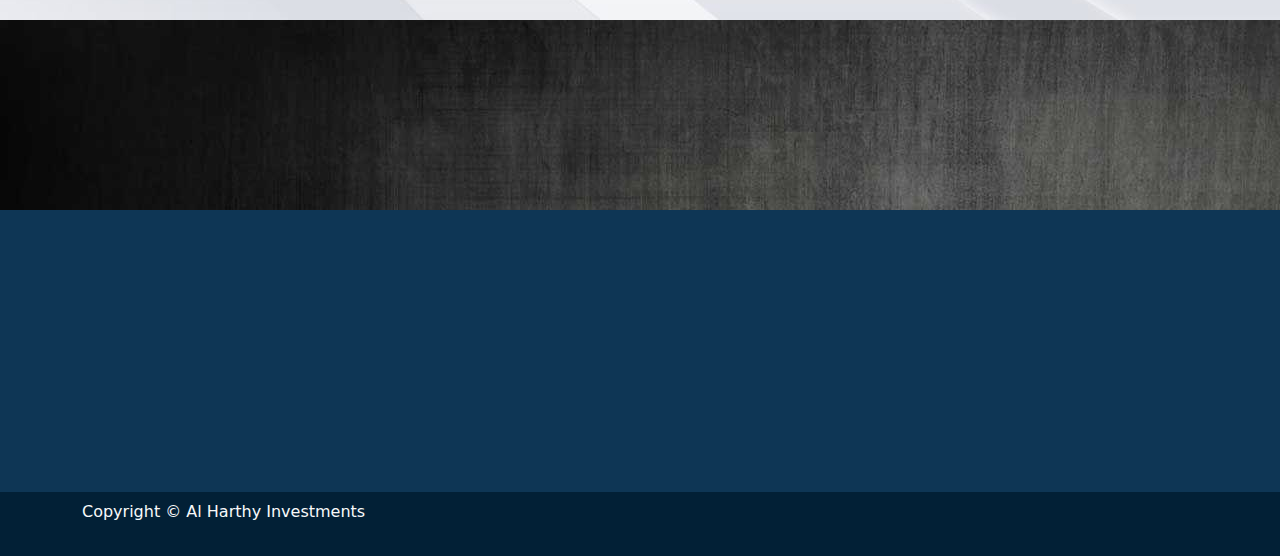
<file: trading.html>
<!DOCTYPE html>
<html lang="en">
<head>
    <meta charset="UTF-8">
    <meta name="viewport" content="width=device-width, initial-scale=1, shrink-to-fit=no">

    <!-- SEO Meta Tags -->
    <meta name="description" content="Your description">
    <meta name="author" content="Your name">

    <!-- OG Meta Tags to improve the way the post looks when you share the page on Facebook, Twitter, LinkedIn -->
	<meta property="og:site_name" content="" /> <!-- website name -->
	<meta property="og:site" content="" /> <!-- website link -->
	<meta property="og:title" content=""/> <!-- title shown in the actual shared post -->
	<meta property="og:description" content="" /> <!-- description shown in the actual shared post -->
	<meta property="og:image" content="" /> <!-- image link, make sure it's jpg -->
	<meta property="og:url" content="" /> <!-- where do you want your post to link to -->
	<meta name="twitter:card" content="summary_large_image"> <!-- to have large image post format in Twitter -->

    <!-- Webpage Title -->
    <title>Al-Harthy Investments</title>

    <!-- Styles -->
    <link href="https://fonts.googleapis.com/css2?family=Poppins:wght@400;500;700&display=swap" rel="stylesheet">
    <link href="./css/bootstrap.min.css" rel="stylesheet">
    <link href="./css/fontawesome-all.min.css" rel="stylesheet">
    <link href="./css/aos.min.css" rel="stylesheet">
    <link href="./css/swiper.css" rel="stylesheet">
    <link href="./css/main.css" rel="stylesheet">

    <!-- Favicon -->
    <link rel="icon" href="./assets/images/favicon.png">
</head>
<body>
    
    <!-- Navigation -->
    <nav id="navbar" class="navbar navbar-expand-lg fixed-top navbar-dark" aria-label="Main navigation">
        <div class="container">

            <!-- Image Logo -->
            <!-- <a class="navbar-brand logo-image" href="index.html"><img src="images/logo.svg" alt="alternative"></a> -->

            <!-- Text Logo - Use this if you don't have a graphic logo -->
            <a class="navbar-brand logo-text" href="index.html"><img src="images/logo.png" width="110" height="45"></a>

            <button class="navbar-toggler p-0 border-0" type="button" id="navbarSideCollapse" aria-label="Toggle navigation">
                <span class="navbar-toggler-icon"></span>
            </button>

            <div class="navbar-collapse offcanvas-collapse" id="navbarsExampleDefault" >
                <ul class="navbar-nav ms-auto navbar-nav-scroll">
                    <li class="nav-item">
                        <a class="nav-link active" aria-current="page" href="index.html">Home</a>
                    </li>
                    <li class="nav-item">
                        <a class="nav-link" href="index.html#about">About Us</a>
                    </li>
                     <li class="nav-item dropdown">
                        <a class="nav-link dropdown-toggle" id="dropdown01" data-bs-toggle="dropdown"
                         aria-expanded="false" href="#">Divisions</a>
                        
                        <ul class="dropdown-menu" aria-labelledby="dropdown01">
                            <li><a class="dropdown-item" href="https://www.mudun.om/">Real Estate Development</a></li>
                            <li><a class="dropdown-item" href="https://homes.mudun.om/">Real Estate Leasing</a></li>
                           <li><a class="dropdown-item" href="muduIt.html">Information Techonology</a></li>
                           <li><a class="dropdown-item" href="">Trading Services</a></li>
                          
                            
                            <!-- <li><div class="dropdown-divider"></div></li>
                            <li><a class="dropdown-item" href="privacy.html">Privacy Policy</a></li> -->
                        </ul>
                    </li>
                    <li class="nav-item">
                        <a class="nav-link" href="#plans">Insight</a>
                    </li>
                   
                    <li class="nav-item">
                        <a class="nav-link" href="#contact">Contact Us</a>
                    </li>
                </ul>
                <!-- <span class="nav-item social-icons">
                    <span class="fa-stack">
                        <a href="#your-link">
                            <i class="fas fa-circle fa-stack-2x"></i>
                            <i class="fab fa-facebook-f fa-stack-1x"></i>
                        </a>
                    </span>
                    <span class="fa-stack">
                        <a href="#your-link">
                            <i class="fas fa-circle fa-stack-2x"></i>
                            <i class="fab fa-twitter fa-stack-1x"></i>
                        </a>
                    </span>
                </span> -->
            </div> <!-- end of navbar-collapse -->
        </div> <!-- end of container -->
    </nav> <!-- end of navbar -->
    <!-- end of navigation -->


    <!-- About -->
    <section class="trading d-flex align-items-center text-light py-5" id="about">
        <div class="container" >
            <div class="row d-flex align-items-center">
                <div class="col-lg-7" data-aos="fade-right">
                    <!-- <p>Mudun IT</p> -->
                    <h2>Mudun Trading Services</h2>


                    
                    <p class="py-2 para-light">We, Mudun Trading Services, are delighted to introduce our oil field equipment supply company.
                         We specialize in providing high-quality equipment and materials to oil and gas producers,
                          drilling contractors and service companies.
                        Our extensive range of products includes drilling equipment, production equipment, wellhead equipment,
                         pumps, valves, pipes, and fittings. Our team of experts are dedicated to providing top-quality products and
                          services that meet the unique needs of our clients.
                        At Mudun Trading Services, we understand the challenges faced by the oil and gas industry, and we strive to provide cost-effective solutions that help our 
                        clients to improve their operations and increase efficiency. 
                        We pride ourselves on our commitment to safety, reliability, and sustainability, and we work hard to build long-lasting relationships with our clients based on trust and mutual respect.</p>
                    <!-- <p class="py-2 para-light"> Mudun IT practices the Global
                        Delivery Model of software development for rendering
                        seamless delivery of solutions to Clients across diverse
                        geographies and time zones using the much-applauded
                        AGILE methodologies. We deliver applications
                        implemented on Cloud & On-Premise deployments. Our
                        technical teams have solid technical expertise in all areas
                        associated to .NET, Android Studio, iOS Mobile Application
                        Development using Xamarin, JAVA, PHP, SAP Business
                        Objects and Database Administration over MS SQL Server,
                        Oracle and MySQL</p> -->
                    
                    <!-- <div class="my-3">
                        <a class="btn" href="#your-link">Learn More</a>
                    </div> -->
                </div>
                <!-- <div class="col-lg-5 text-center py-4 py-sm-0" data-aos="fade-down"> 
                    <img class="img-fluid" src="images/IT.jpg" alt="about" >
                </div> -->
            </div> <!-- end of row -->
        </div> <!-- end of container -->
    </section> <!-- end of about -->



     <!-- Contact -->
     <section class="contact d-flex align-items-center py-5" id="contact">
        <div class="container-fluid text-light">
            <div class="row">
                <div class="col-lg-6 d-flex justify-content-center justify-content-lg-end align-items-center px-lg-5" data-aos="fade-right">
                    <div style="width:90%">
                        <div class="text-center text-lg-start py-4 pt-lg-0">
                            <p>CONTACT</p>
                            <h2 class="py-2">Send your query</h2>
                            <!-- <p class="para-light">Lorem ipsum dolor sit amet consectetur, adipisicing elit. Dignissimos dicta mollitia totam explicabo obcaecati quia laudantium repudiandae.</p> -->
                        </div>
                        <div>
                            <div class="row" >
                                <div class="col-lg-6">
                                    <div class="form-group py-2">
                                        <input type="text" class="form-control form-control-input" id="exampleFormControlInput1" placeholder="Enter name">
                                    </div>                                
                                </div>
                                <div class="col-lg-6">
                                    <div class="form-group py-2">
                                        <input type="email" class="form-control form-control-input" id="exampleFormControlInput2" placeholder="Enter phone number">
                                    </div>                                 
                                </div>
                            </div>
                            <div class="form-group py-1">
                                <input type="email" class="form-control form-control-input" id="exampleFormControlInput3" placeholder="Enter email">
                            </div>  
                            <div class="form-group py-2">
                                <textarea class="form-control form-control-input" id="exampleFormControlTextarea1" rows="6" placeholder="Message"></textarea>
                            </div>                            
                        </div>
                        <div class="my-3">
                            <a class="btn form-control-submit-button" href="#your-link">Submit</a>
                        </div>
                    </div> <!-- end of div -->
                </div> <!-- end of col -->
                <div class="col-lg-6 d-flex align-items-center" data-aos="fade-down">
                    <!-- <img class="img-fluid d-none d-lg-block" src="images/conta.jpg" alt="contact">         -->
                </div> <!-- end of col -->
            </div> <!-- end of row -->
        </div> <!-- end of container -->
    </section> <!-- end of contact -->


     <!-- Plans -->
    
         <!-- Location -->
         <section class="location text-light py-5">
            <div class="container" data-aos="zoom-in">
                <div class="row">
                    <div class="col-lg-3 d-flex align-items-center">
                        <div class="p-2"><i class="far fa-map fa-3x"></i></div>
                        <div class="ms-2">
                            <h6>ADDRESS</h6>
                            <p>Madinat Al Sultan Qaboos</p>
                        </div>
                    </div>
                    <div class="col-lg-3 d-flex align-items-center" >
                        <div class="p-2"><i class="fas fa-mobile-alt fa-3x"></i></div>
                        <div class="ms-2">
                            <h6>CALL FOR QUERY</h6>
                            <p>2460 3008</p>
                        </div>
                    </div>
                    <div class="col-lg-3 d-flex align-items-center" >
                        <div class="p-2"><i class="far fa-envelope fa-3x"></i></div>
                        <div class="ms-2">
                            <h6>SEND US MESSAGE</h6>
                            <p>info@alharthy.com</p>
                        </div>
                    </div>
                    <div class="col-lg-3 d-flex align-items-center" >
                        <div class="p-2"><i class="far fa-clock fa-3x"></i></div>
                        <div class="ms-2">
                            <h6>OPENING HOURS</h6>
                            <p>09:00 AM - 18:00 PM</p>
                        </div>
                    </div>
                </div> <!-- end of row -->
            </div> <!-- end of container -->
        </section> <!-- end of location -->

         <!-- Footer -->
    <section class="footer text-light">
        <div class="container">
            <div class="row" data-aos="fade-right">
                <div class="col-lg-3 py-4 py-md-5">
                    <div class="d-flex align-items-center">
                        <h4 class="">Al Harthy Investments</h4>
                    </div>
                    <p class="py-3 para-light">“Technology is best when it brings people together” </p>
                    <div class="d-flex">
                        <div class="me-3">
                            <a href="#your-link">
                                <i class="fab fa-facebook-f fa-2x py-2"></i>
                            </a>
                        </div>
                        <div class="me-3">
                            <a href="#your-link">
                                <i class="fab fa-twitter fa-2x py-2"></i>
                            </a>
                        </div>
                        <div class="me-3">
                            <a href="#your-link">
                                <i class="fab fa-instagram fa-2x py-2"></i>
                            </a>
                        </div>
                    </div>
                </div> <!-- end of col -->

                <div class="col-lg-3 py-4 py-md-5">
                    <div>
                        <h4 class="py-2">Quick Links</h4>
                        <div class="d-flex align-items-center py-2">
                            <i class="fas fa-caret-right"></i>
                            <a href="index.html"><p class="ms-3">Home</p></a>
                        </div>
                        <div class="d-flex align-items-center py-2">
                            <i class="fas fa-caret-right"></i>
                            <a href="index.html#about"><p class="ms-3">About Us</p></a>
                        </div>
                        <!-- <div class="d-flex align-items-center py-2">
                            <i class="fas fa-caret-right"></i>
                            <a href="#"><p class="ms-3">Plans</p></a>
                        </div> -->
                        <div class="d-flex align-items-center py-2">
                            <i class="fas fa-caret-right"></i>
                            <a href="#contact"><p class="ms-3">Contact</p></a>
                        </div>
                    </div>
                </div> <!-- end of col -->

                <div class="col-lg-3 py-4 py-md-5">
                    <div>
                        <h4 class="py-2">Useful Links</h4>
                        <div class="d-flex align-items-center py-2">
                            <i class="fas fa-caret-right"></i>
                            <a href="privacy.html"><p class="ms-3">Privacy Policy</p></a>
                            
                        </div>
                        <div class="d-flex align-items-center py-2">
                            <i class="fas fa-caret-right"></i>
                            <a href=""><p class="ms-3">Terms & Conditions</p></a>
                        </div>
                        <div class="d-flex align-items-center py-2">
                            <i class="fas fa-caret-right"></i>
                            <a href=""><p class="ms-3">Careers</p></a>
                        </div>
                      

                      
                    </div>
                </div> <!-- end of col -->

                <div class="col-lg-3 py-4 py-md-5">
                    <div class="d-flex align-items-center">
                        <h4>Newsletter</h4>
                    </div>
                    <!-- <p class="py-3 para-light">Lorem ipsum dolor sit amet, consectetur adipisicing elit. Laboriosam, ab.</p> -->
                    <div class="d-flex align-items-center">
                        <div class="input-group mb-3">
                            <input type="text" class="form-control p-2" placeholder="Enter Email" aria-label="Recipient's email">
                            <button class="btn-secondary text-light"><i class="fas fa-envelope fa-lg"></i></button>       
                        </div>
                    </div>
                </div> <!-- end of col -->
            </div> <!-- end of row -->
        </div> <!-- end of container -->
    </section> <!-- end of footer -->

    <!-- Bottom -->
    <div class="bottom py-2 text-light" >
        <div class="container d-flex justify-content-between">
            <div>
                <p>Copyright © Al Harthy Investments</p><br>
                <!-- <p>Distributed by: <a href="https://themewagon.com/">Themewagon</a></p> -->
            </div>
            <!-- <div>
                <i class="fab fa-cc-visa fa-lg p-1"></i>
                <i class="fab fa-cc-mastercard fa-lg p-1"></i>
                <i class="fab fa-cc-paypal fa-lg p-1"></i>
                <i class="fab fa-cc-amazon-pay fa-lg p-1"></i>
            </div> -->
        </div> <!-- end of container -->
    </div> <!-- end of bottom -->

    <button onclick="topFunction()" id="myBtn">
        <img src="images/up-arrow.png" alt="alternative">
    </button>




   
    
    <!-- Scripts -->
    <script src="./js/bootstrap.min.js"></script><!-- Bootstrap framework -->
    <script src="./js/purecounter.min.js"></script> <!-- Purecounter counter for statistics numbers -->
    <script src="./js/swiper.min.js"></script><!-- Swiper for image and text sliders -->
    <script src="./js/aos.js"></script><!-- AOS on Animation Scroll -->
    <script src="./js/script.js"></script>  <!-- Custom scripts -->
</body>
</html>
</file>
<file: css/main.css>
/* Description: Master CSS file */

/*****************************************
Table Of Contents:
- General Styles
- Navigation
- Home
- Information
- Button
- Services
- Plans
- Testimonials
- Newsletter
- Back To Top Button
- Extra Pages
- Media Queries
******************************************/


/**************************/
/*     General Styles     */
/**************************/
:root {
	--primary: #0e3655;
	--primary-data:#0e3655;
	--primary-light: #212d37;
	--primary-white: #34f5ab;
	--secondary: #0ee951;
	--tertiary: #00dabf;
	--gradient: linear-gradient(to right, #0ee951, #00dabf);
}

h1,
h2,
h3,
h4,
h5,
h6 {
	font-family: "Poppins", sans-serif;
}

h1 {
	font-size: 60px;
	font-weight: 500;
}

button {
	font-family: sans-serif;
}

p,
ul,
h4 {
	margin: 0;
	padding: 0;
}


a {
	color: white;
	text-decoration: none;
}

li {
  	list-style-type: none;
}

/* Section Background */
.home,
.about,
.services,
.plans
 {
	height: 110vh;
	position: relative;
}

.services,
.testimonial,
.footer {
  	background-color: var(--primary);
}

.contact{
	background : url(../images/white.jpg);
	height: 80vh;
	position: relative;
	
}

.contact h2{
	color: #212741;
	
}
.contact p{
	color: #0e3655;
	font-size: 18px;
	font-family: "Poppins", sans-serif;
}

.work{

	background-color: #FFFFFF;
	height: 100vh;
	position: relative;
	width :auto;
	
	
}

.work h2{
	color: #212741;
	
}
.work p{
	color: #0e3655;
	font-size: 18px;
	font-family: "Poppins", sans-serif;
}

.trading h2{
	font-size: 38px;
	font-weight: bold;
	font-family: "Poppins", sans-serif;
}

.trading p{
	font-size: 15px;
	font-family: "Poppins", sans-serif;
	font-weight: bolder;
}



.mudunit{

	background: url(../images/it_bg1.jpg);
	height: 100vh;
	position: relative;
	width :auto
}


.trading{

	background: url(../images/oili.jpg);
	height: 100vh;
	position: relative;
	width :auto
}
.itservice{
	height: 110vh;
	position: relative;
	background-color: var(--primary);
}


.about,
.plans,
.company,
.newsletter
 {
  	background-color: var(--primary-data);
}

.location {
	background: url(../images/location.jpg)
}


.bottom {
  	background-color:#022036;
}

/* Gradient Border And Background On Icons */
.home_text,
.home .fas,
.plans .far,
.information .fas,
.work .fas,
.mudunit.fas
.mudunit.far
.trading.fas
.trading.far
.itservice.far,
.itservice.fas,
.services .fas,
.location .far,
.location .fas {
	padding: 15px 0;
	background: -webkit-gradient(
		linear,
		left top,
		left bottom,
		from(#0ee951),
		to(#00dabf)
	);
	background-clip: text;
	-webkit-background-clip: text;
	-webkit-text-fill-color: transparent;
}

.navbar-nav a:hover,
.footer a:hover,
.footer .fab:hover {
	cursor: pointer;
	background: var(--gradient);
	background-clip: text;
	-webkit-background-clip: text;
	-webkit-text-fill-color: transparent;
}


/**********************/
/*     Navigation     */
/**********************/
.navbar {
	font-weight: 500;
	font-size: 0.875rem;
	line-height: 0.875rem;
	background-color: var(--primary-data);
	box-shadow: 0 1px 6px 0 rgba(0, 0, 0, 0.025);
}

.navbar .navbar-brand {
	padding-top: 0.25rem;
	padding-bottom: 0.25rem;
}

.navbar .logo-image img {
	width: 108px;
	height: 32px;
}

.navbar .logo-text {
	color: #fff;
	font-weight: 500;
	line-height: 1rem;
	font-size: 2..800rem;
	text-decoration: none;
}

.offcanvas-collapse {
	position: fixed;
	top: 2.75rem; /* adjusts the height between the top of the page and the offcanvas menu */
	bottom: 0;
	left: 100%;
	width: 100%;
	overflow-y: auto;
	visibility: hidden;
	padding-right: 1rem;
	padding-left: 1rem;
	background-color: var(--primary);
	transition: transform 0.2s ease-in-out, visibility 0.2s ease-in-out;
}

.offcanvas-collapse.open {
	visibility: visible;
	transform: translateX(-100%);
}

.navbar .navbar-nav {
	margin-top: 0.75rem;
	margin-bottom: 0.5rem;
}

.navbar .dropdown-menu {
	border: none;
	margin-top: 0.25rem;
	margin-bottom: 0.25rem;
	background-color: var(--primary-data);
}

.navbar .dropdown-item {
	color: #eee;
	font-weight: 500;
	font-size: 0.875rem;
	line-height: 0.875rem;
	padding-top: 0.625rem;
	text-decoration: none;
	padding-bottom: 0.625rem;
}

.navbar .dropdown-item:hover {
  	background-color: var(--primary);
}

.navbar .dropdown-divider {
	width: 100%;
	height: 1px;
	border: none;
	margin: 0.5rem auto 0.5rem auto;
	background-color: var(--primary-light);
}

.navbar .nav-item .nav-link {
	color: #eee;
	text-decoration: none;
	padding-top: 0.625rem;
	padding-bottom: 0.625rem;
	transition: all 0.2s ease;
}

.navbar .fa-stack {
	width: 2em;
	font-size: 0.75rem;
	margin-right: 0.25rem;
}

.navbar .fa-stack-2x {
	background: -webkit-gradient(
		linear,
		left top,
		left bottom,
		from(#0ee951),
		to(#00dabf)
	);
	background-clip: text;
	-webkit-background-clip: text;
	-webkit-text-fill-color: transparent;
	transition: all 0.2s ease;
}

.navbar .fa-stack-1x {
	color: #ffffff;
	transition: all 0.2s ease;
}

.navbar .fa-stack:hover .fa-stack-2x {
  	color: var(--primary);
}

.navbar .fa-stack:hover .fa-stack-1x {
  	color: var(--primary);
}

.navbar .navbar-toggler {
	padding: 0;
	border: none;
	font-size: 1.25rem;
}


/****************/
/*     Home     */
/****************/
.home {
	background-image: url(../images/home.jpg);
	background-size: cover;
	background-position: center;
	background-repeat: no-repeat;
	background-attachment: fixed;
}

.para {
  	width: 50%;
}

.para-light {
  	opacity: 0.7;
}


/***********************/
/*     Information     */
/***********************/
.information .container-fluid .row div:first-child {
  	background-color: var(--primary);
}

.information .container-fluid .row div:last-child {
  	background-color: white;
}

.information .container-fluid .row div:nth-child(2) {
  	background-color: var(--primary-light);
}


/******************/
/*     Button     */
/******************/
.btn {
	color: rgb(39, 36, 36);
	border-radius: 0;
	border-width: 2px;
	padding: 10px 30px;
	border-image-slice: 1;
	background-image: none;
	background: transparent;
	border-image-source: var(--gradient);
	box-shadow: 5px 5px 0px 0px var(--secondary);
}

.btn:hover {
	color: white;
	box-shadow: none;
	border-radius: 0;
	padding: 10px 30px;
	transform: translate(5px, 5px);
}

/* Email - Newsletter Button */
.btn-secondary {
	color: black;
	border-width: 2px;
	padding: 10px 30px;
	border-image-slice: 1;
	background-image: none;
	background: transparent;
	border-image-source: var(--gradient);
}

.btn-secondary:hover {
	color: black;
	padding: 10px 30px;
	background-image: var(--gradient);
}

/* Other Pages Button */
.btn-tertiary {
	color: black;
	border-radius: 0;
	border-width: 2px;
	padding: 10px 30px;
	border-image-slice: 1;
	background-image: none;
	background: transparent;
	border-image-source: var(--gradient);
	box-shadow: 5px 5px 0px 0px var(--secondary);
}

.btn-tertiary:hover {
	color: black;
	box-shadow: none;
	border-radius: 0;
	padding: 10px 30px;
	transform: translate(5px, 5px);
}


/********************/
/*     Services     */
/********************/
.services .card {
	padding: 20px;
	border-radius: 0;
	border: 2px solid white;
}

.services .card:hover {
	border: 10px solid;
	transform: scale(1.01);
	border-image-slice: 1;
	border-width: 2px;
	border-image-source: var(--gradient);
	box-shadow: 5px 5px 0px 0px #0ee951;
}


/*****************/
/*     Plans     */
/*****************/
.plans .card {
	padding: 20px;
	border: 2px solid white;
}


/************************/
/*     Testimonials     */
/************************/
.slider-1 {
	padding-top: 8.25rem;
	padding-bottom: 8.5rem;
}

.slider-1 .section-title {
  	text-align: center;
}

.slider-1 .h2-heading {
	text-align: center;
	margin-bottom: 3rem;
}

.testimonial-card {
	border: 10px solid;
	border-image-slice: 1;
	border-width: 3px;
	border-image-source: var(--gradient);
}

.slider-1 .slider-container {
  	position: relative;
}

.slider-1 .swiper-container {
	width: 86%;
	position: static;
}

.slider-1 .swiper-button-prev,
.slider-1 .swiper-button-next {
  	color: var(--primary);
}

.slider-1 .swiper-button-prev:focus,
.slider-1 .swiper-button-next:focus {
	/* even if you can't see it chrome you can see it on mobile device */
	outline: none;
}

.slider-1 .swiper-button-prev {
	left: -14px;
	background-image: url("data:image/svg+xml;charset=utf-8,%3Csvg%20xmlns%3D'http%3A%2F%2Fwww.w3.org%2F2000%2Fsvg'%20viewBox%3D'0%200%2028%2044'%3E%3Cpath%20d%3D'M0%2C22L22%2C0l2.1%2C2.1L4.2%2C22l19.9%2C19.9L22%2C44L0%2C22L0%2C22L0%2C22z'%20fill%3D'%23707375'%2F%3E%3C%2Fsvg%3E");
	background-size: 18px 28px;
}

.slider-1 .swiper-button-next {
	right: -14px;
	background-image: url("data:image/svg+xml;charset=utf-8,%3Csvg%20xmlns%3D'http%3A%2F%2Fwww.w3.org%2F2000%2Fsvg'%20viewBox%3D'0%200%2028%2044'%3E%3Cpath%20d%3D'M27%2C22L27%2C22L5%2C44l-2.1-2.1L22.8%2C22L2.9%2C2.1L5%2C0L27%2C22L27%2C22z'%20fill%3D'%23707375'%2F%3E%3C%2Fsvg%3E");
	background-size: 18px 28px;
}

.slider-1 .card {
	border: none;
	position: relative;
	background-color: transparent;
}

.slider-1 .card-image {
	width: 80px;
	height: 80px;
	margin-left: auto;
	margin-right: auto;
	border-radius: 50%;
	margin-bottom: 1.25rem;
}

.slider-1 .card-body {
  	padding: 0;
}

.slider-1 .testimonial-text {
  	margin-bottom: 0.75rem;
}

.slider-1 .testimonial-author {
	margin-bottom: 0;
	color: #252c38;
}

.slider-1 .avatar {
	width: 70px;
	height: 70px;
	border-radius: 50%;
}

/* Dropdown Menu */
.navbar .dropdown .dropdown-menu {
  	animation: fadeDropdown 0.2s; /* required for the fade animation */
}

@-webkit-keyframes fadeDropdown {
	0% {
		opacity: 0;
	}

	100% {
		opacity: 1;
	}
}

@keyframes fadeDropdown {
	0% {
		opacity: 0;
	}

	100% {
		opacity: 1;
	}
}


/**********************/
/*     Newsletter     */
/**********************/
.form-control-input,
.form-control-textarea {
	width: 100%;
	appearance: none;
	border-radius: 4px;
	font-size: 0.875rem;
	line-height: 1.5rem;
	padding-left: 1.5rem;
	padding-top: 0.775rem;
	padding-bottom: 0.775rem;
}


/******************************/
/*     Back To Top Button     */
/******************************/
#myBtn {
	z-index: 99;
	right: 20px;
	width: 52px;
	height: 52px;
	bottom: 20px;
	border: none;
	outline: none;
	display: none;
	position: fixed;
	cursor: pointer;
	border-radius: 50%;
	background-color: #323137;
}

#myBtn:hover {
  	background-color: #0f0f11;
}

#myBtn img {
	width: 18px;
	margin-left: 0.125rem;
	margin-bottom: 0.25rem;
}


/***********************/
/*     Extra Pages     */
/***********************/
.ex-header {
	padding-top: 8.5rem;
	padding-bottom: 4rem;
	background-color: var(--primary-data);
}

.ex-header h1 {
  	color: #fff;
}

.ex-basic-1 .list-unstyled .fas {
	font-size: 0.375rem;
	line-height: 1.625rem;
}

.ex-basic-1 .list-unstyled .flex-grow-1 {
  	margin-left: 0.5rem;
}

.ex-basic-1 .text-box {
	padding: 1.25rem 1.25rem 0.5rem 1.25rem;
	background-color: #f7f9fd;
}

.ex-cards-1 .card {
	border: none;
	background-color: transparent;
}

.ex-cards-1 .card .fa-stack {
	width: 2em;
	font-size: 1.125rem;
}

.ex-cards-1 .card .fa-stack-2x {
  	color: var(--secondary);
}

.ex-cards-1 .card .fa-stack-1x {
	width: 2em;
	color: #ffffff;
	font-weight: 700;
	line-height: 2.125rem;
}

.ex-cards-1 .card .list-unstyled .flex-grow-1 {
  	margin-left: 2.25rem;
}

.ex-cards-1 .card .list-unstyled .flex-grow-1 h5 {
	margin-top: 0.125rem;
	margin-bottom: 0.5rem;
}


/*************************/
/*     Media Queries     */
/*************************/
@media only screen and (max-width: 1024px) {
	.services,
	.work,
	.testimonial,
	.about,
	.contact,
	.plans {
		height: 100%;
	}
}

@media (min-width: 992px) {
	.slider-1 .swiper-container {
		width: 92%;
	}

	.slider-1 .swiper-button-prev {
		left: -16px;
		width: 22px;
		background-size: 22px 34px;
	}

	.slider-1 .swiper-button-next {
		right: -16px;
		width: 22px;
		background-size: 22px 34px;
	}

	/* Navigation */
	.navbar {
		box-shadow: none;
		transition: all 0.2s;
		padding-top: 1.75rem;
		background-color: transparent;
	}

	.navbar.top-nav-collapse {
		padding-top: 0.5rem;
		padding-bottom: 0.5rem;
		background-color: var(--primary);
		box-shadow: 0 3px 6px 0 rgba(0, 0, 0, 0.025);
	}

	.offcanvas-collapse {
		position: static;
		top: auto;
		bottom: auto;
		left: auto;
		width: auto;
		padding-right: 0;
		padding-left: 0;
		background-color: transparent;
		overflow-y: visible;
		visibility: visible;
	}

	.offcanvas-collapse.open {
		transform: none;
	}

	.navbar .navbar-nav {
		margin-top: 0;
		margin-bottom: 0;
	}

	.navbar .nav-item .nav-link {
		padding-right: 0.75rem;
		padding-left: 0.75rem;
	}

	.navbar .dropdown-menu {
		padding-top: 0.75rem;
		padding-bottom: 0.875rem;
		box-shadow: 0 3px 3px 1px rgba(0, 0, 0, 0.08);
	}

	.navbar .dropdown-divider {
		width: 90%;
	}

	.navbar .social-icons {
		margin-left: 0.5rem;
	}

	.navbar .fa-stack {
		margin-right: 0;
		margin-left: 0.25rem;
	}
}

@media only screen and (max-width: 540px) {
	h1 {
		font-size: 30px;
	}

	.para {
		width: 100%;
	}

	.swiper-container {
		width: 92%;
	}

	.swiper-button-prev {
		left: -16px;
		width: 22px;
		background-size: 22px 34px;
	}

	.swiper-button-next {
		right: -16px;
		width: 22px;
		background-size: 22px 34px;
	}
}
</file>
